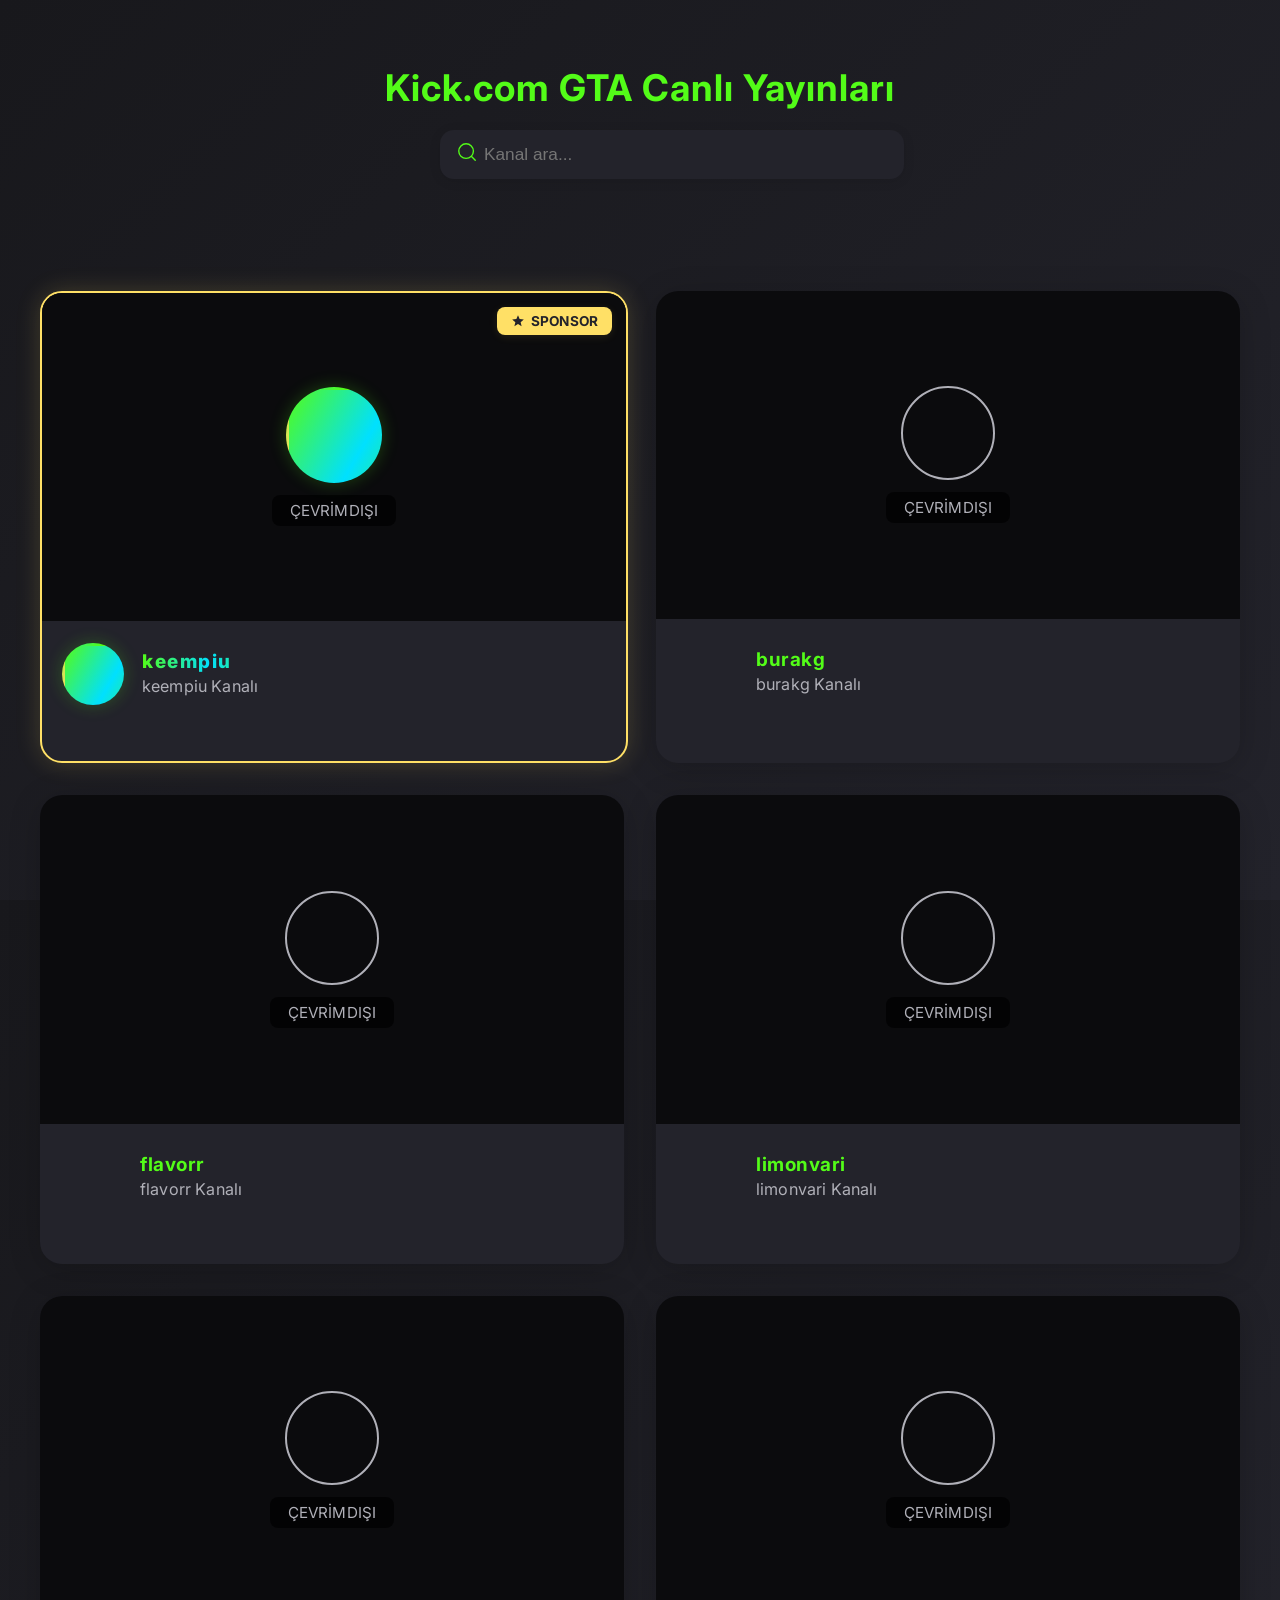
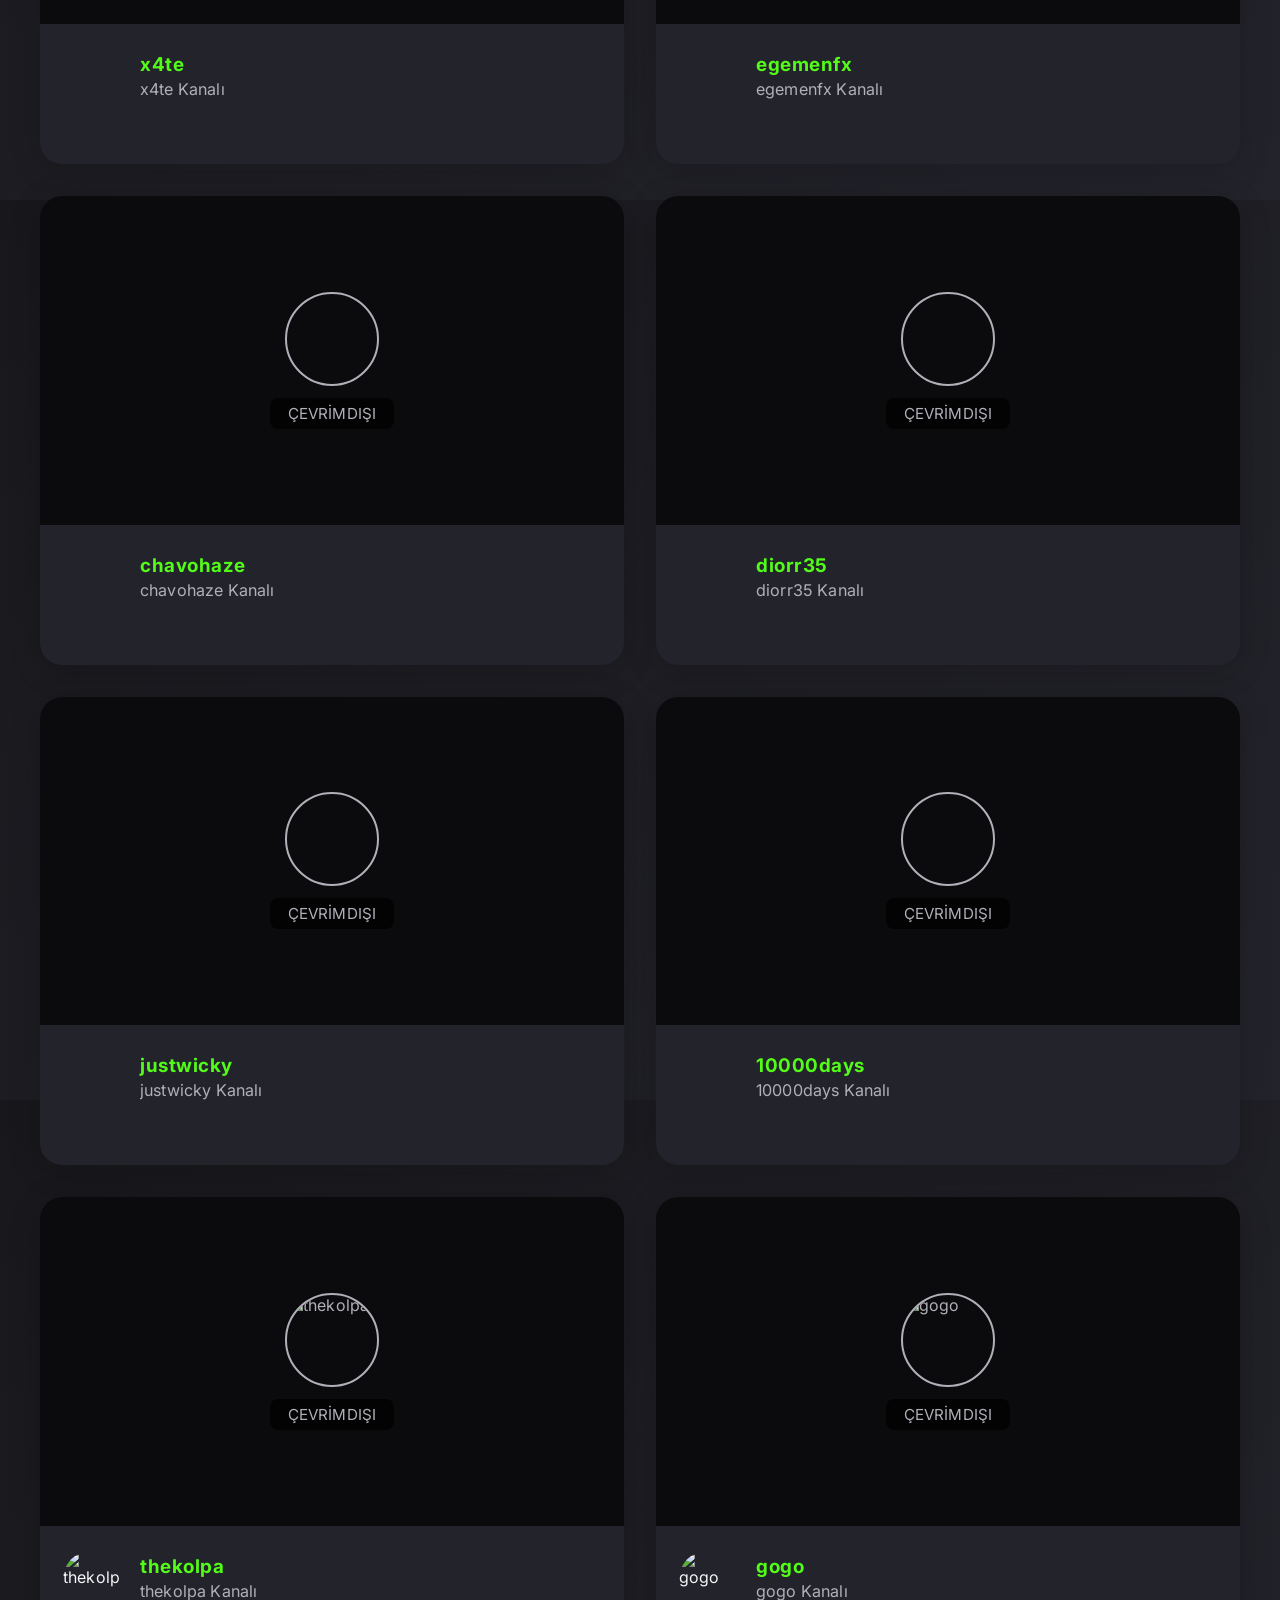
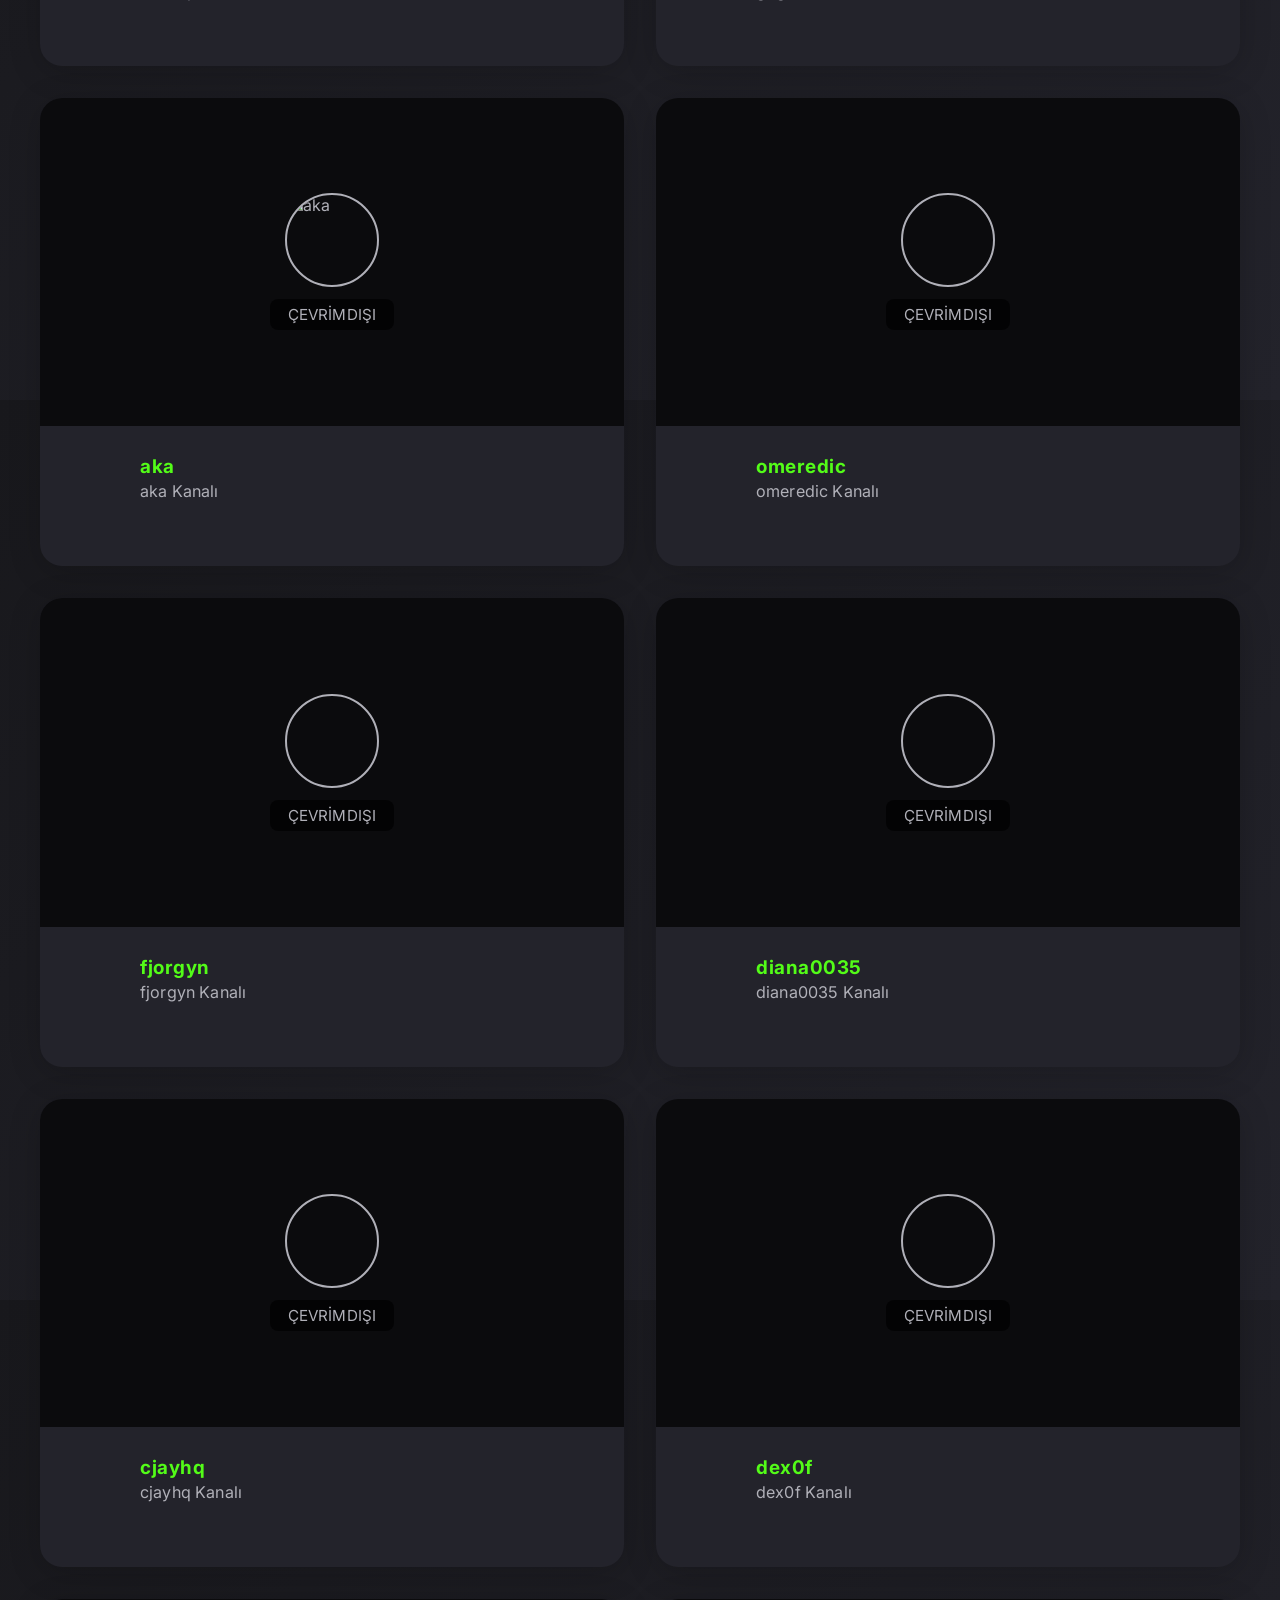
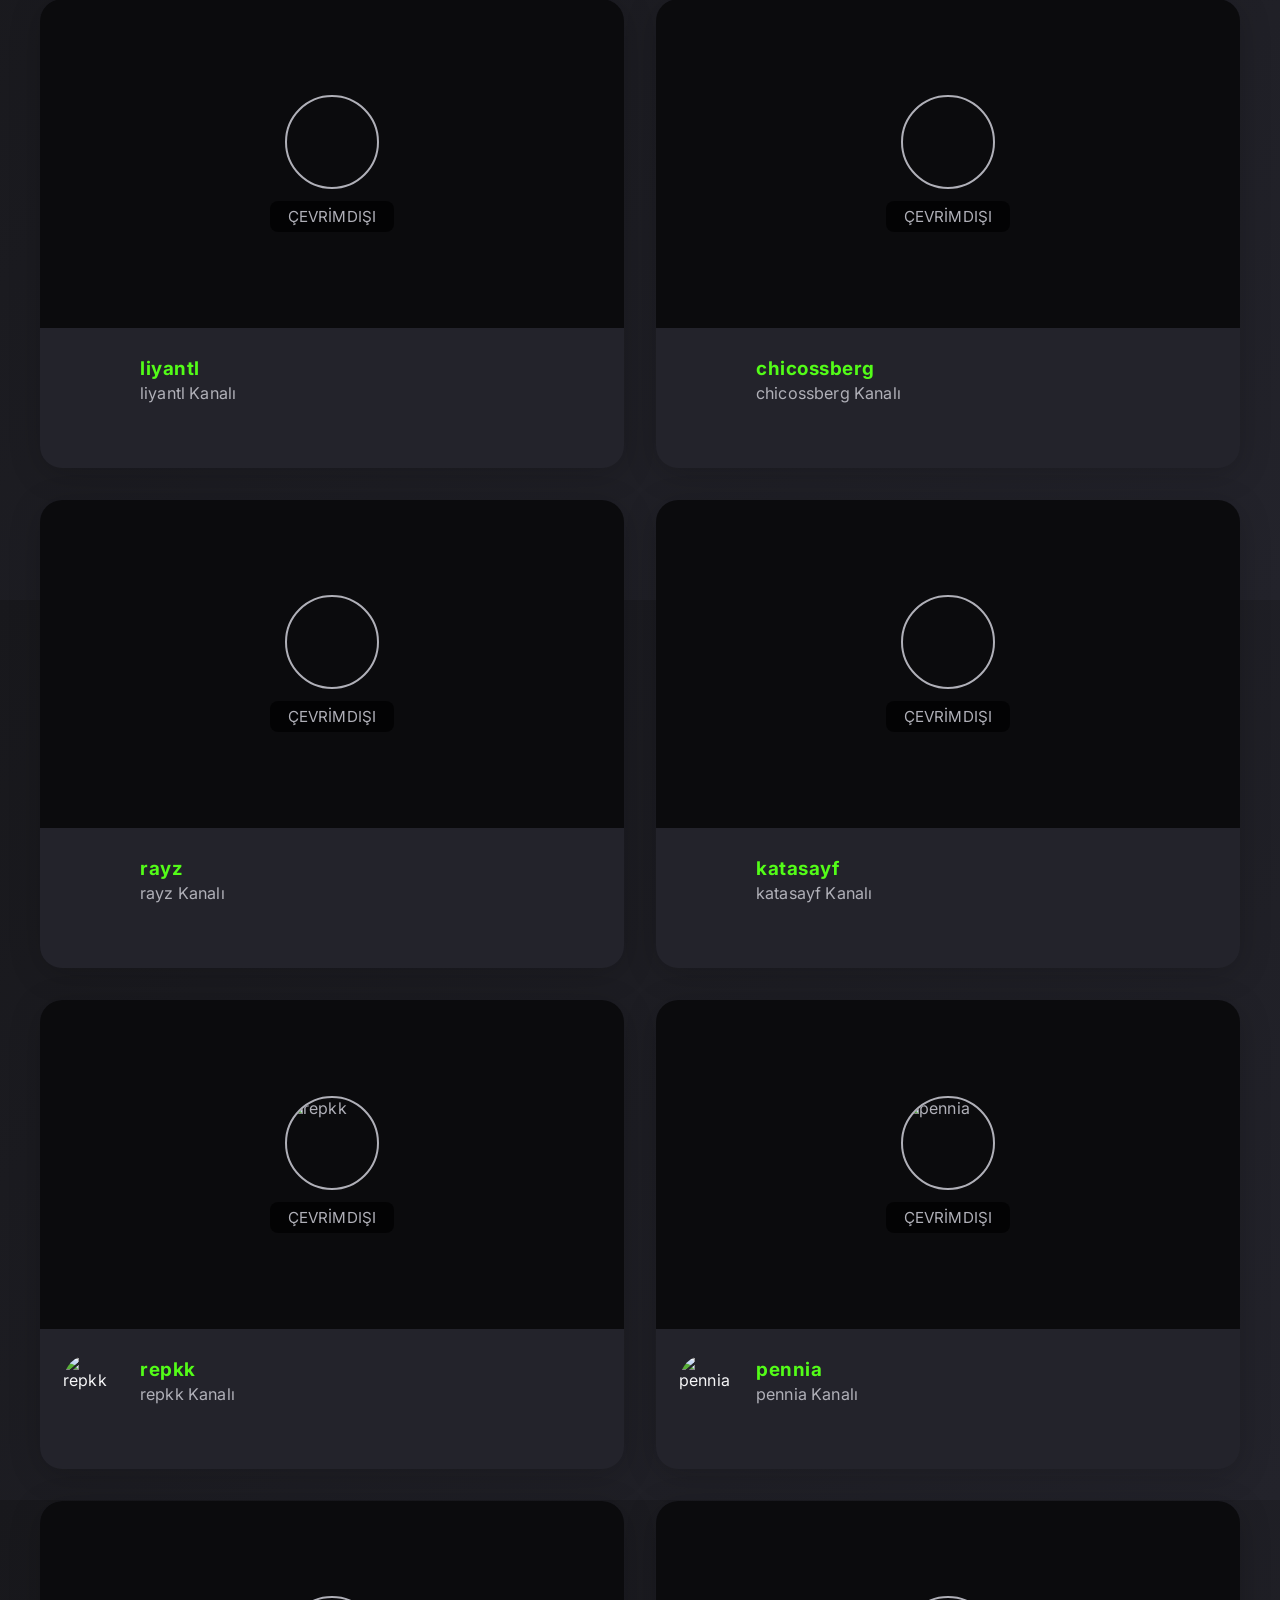
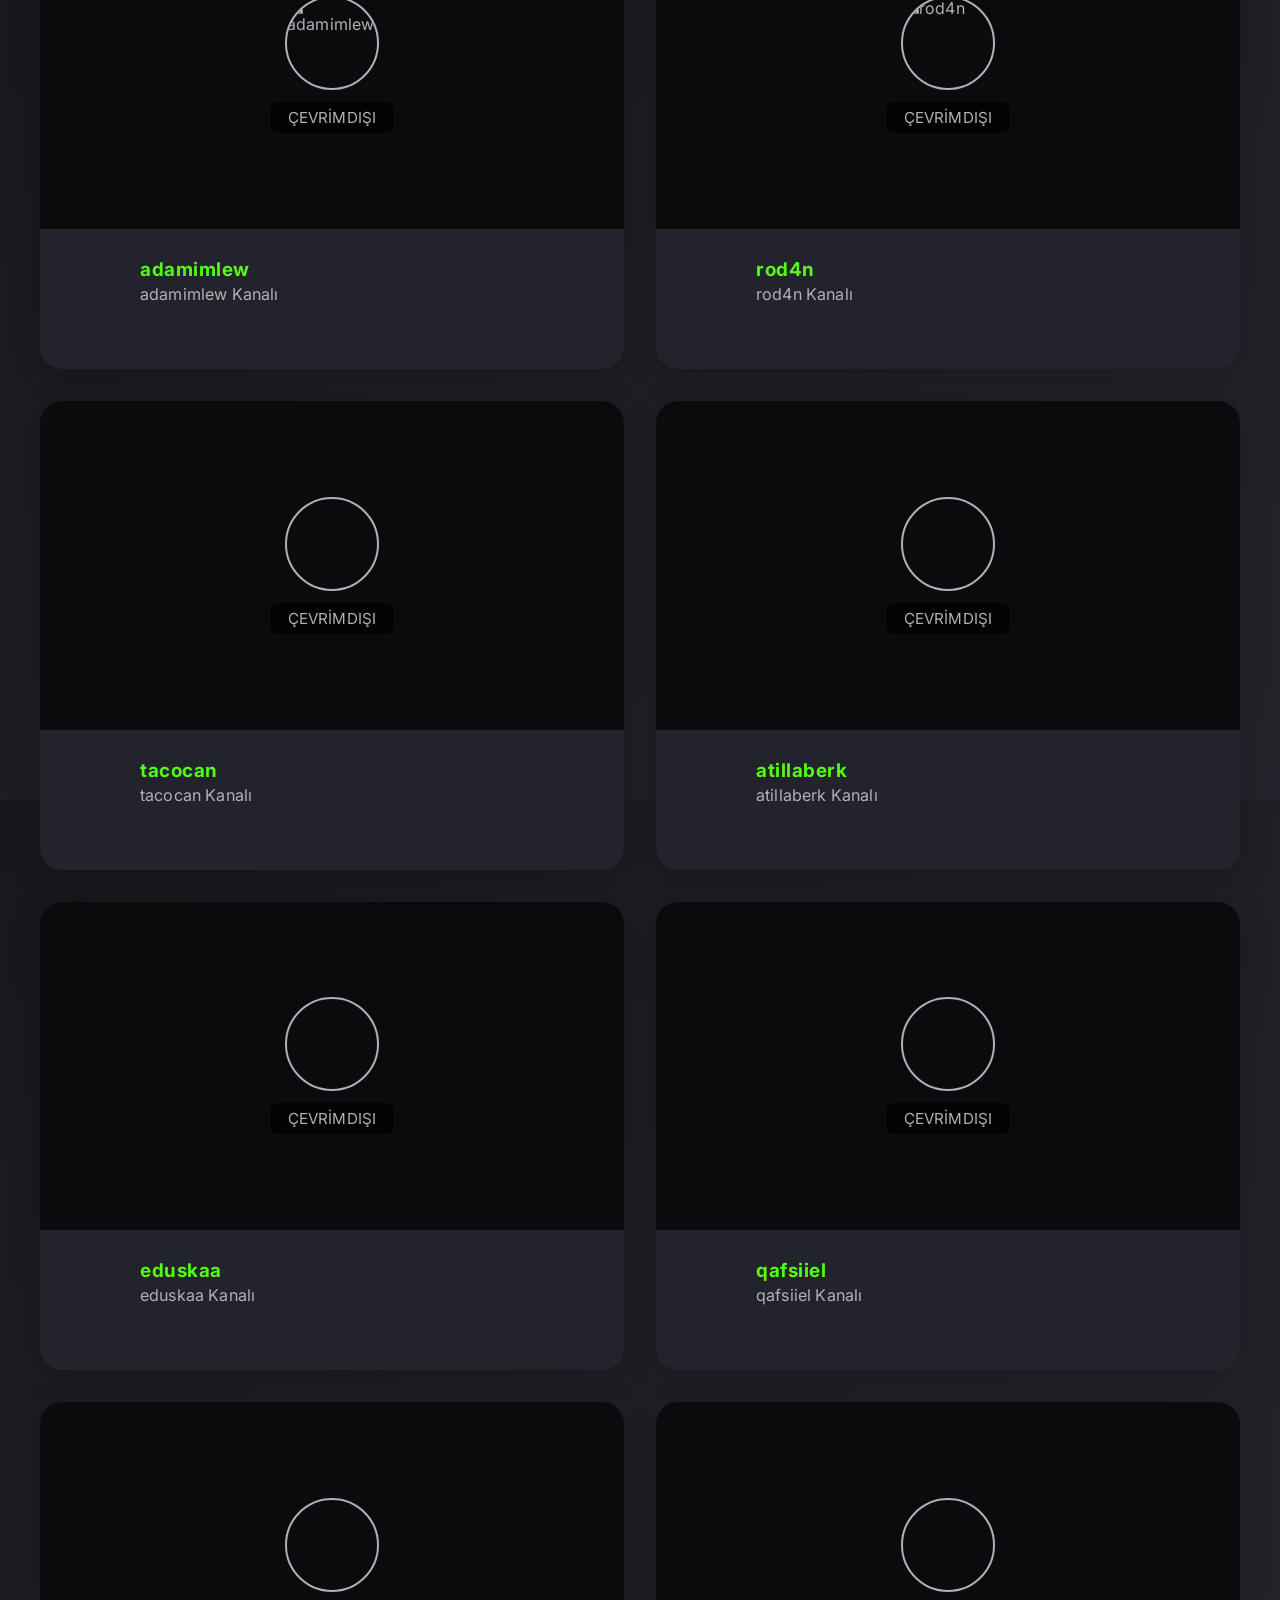
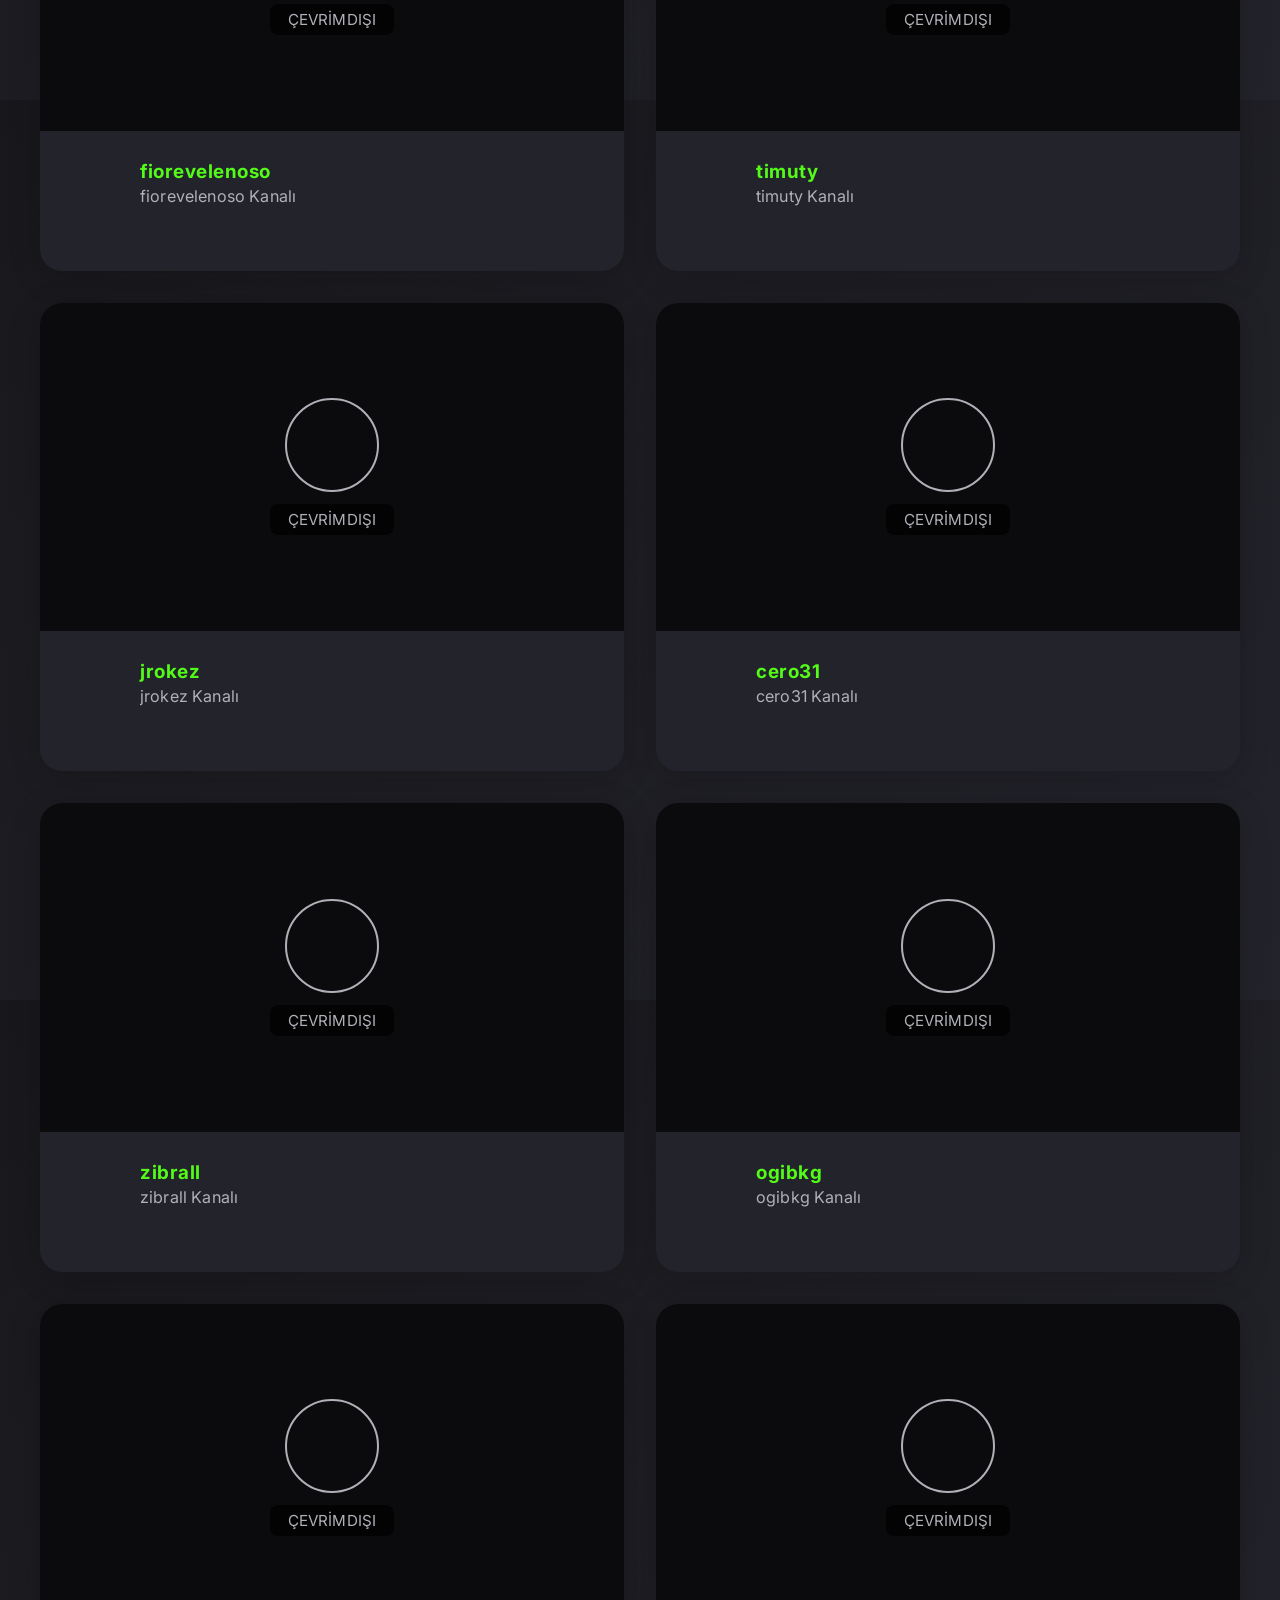
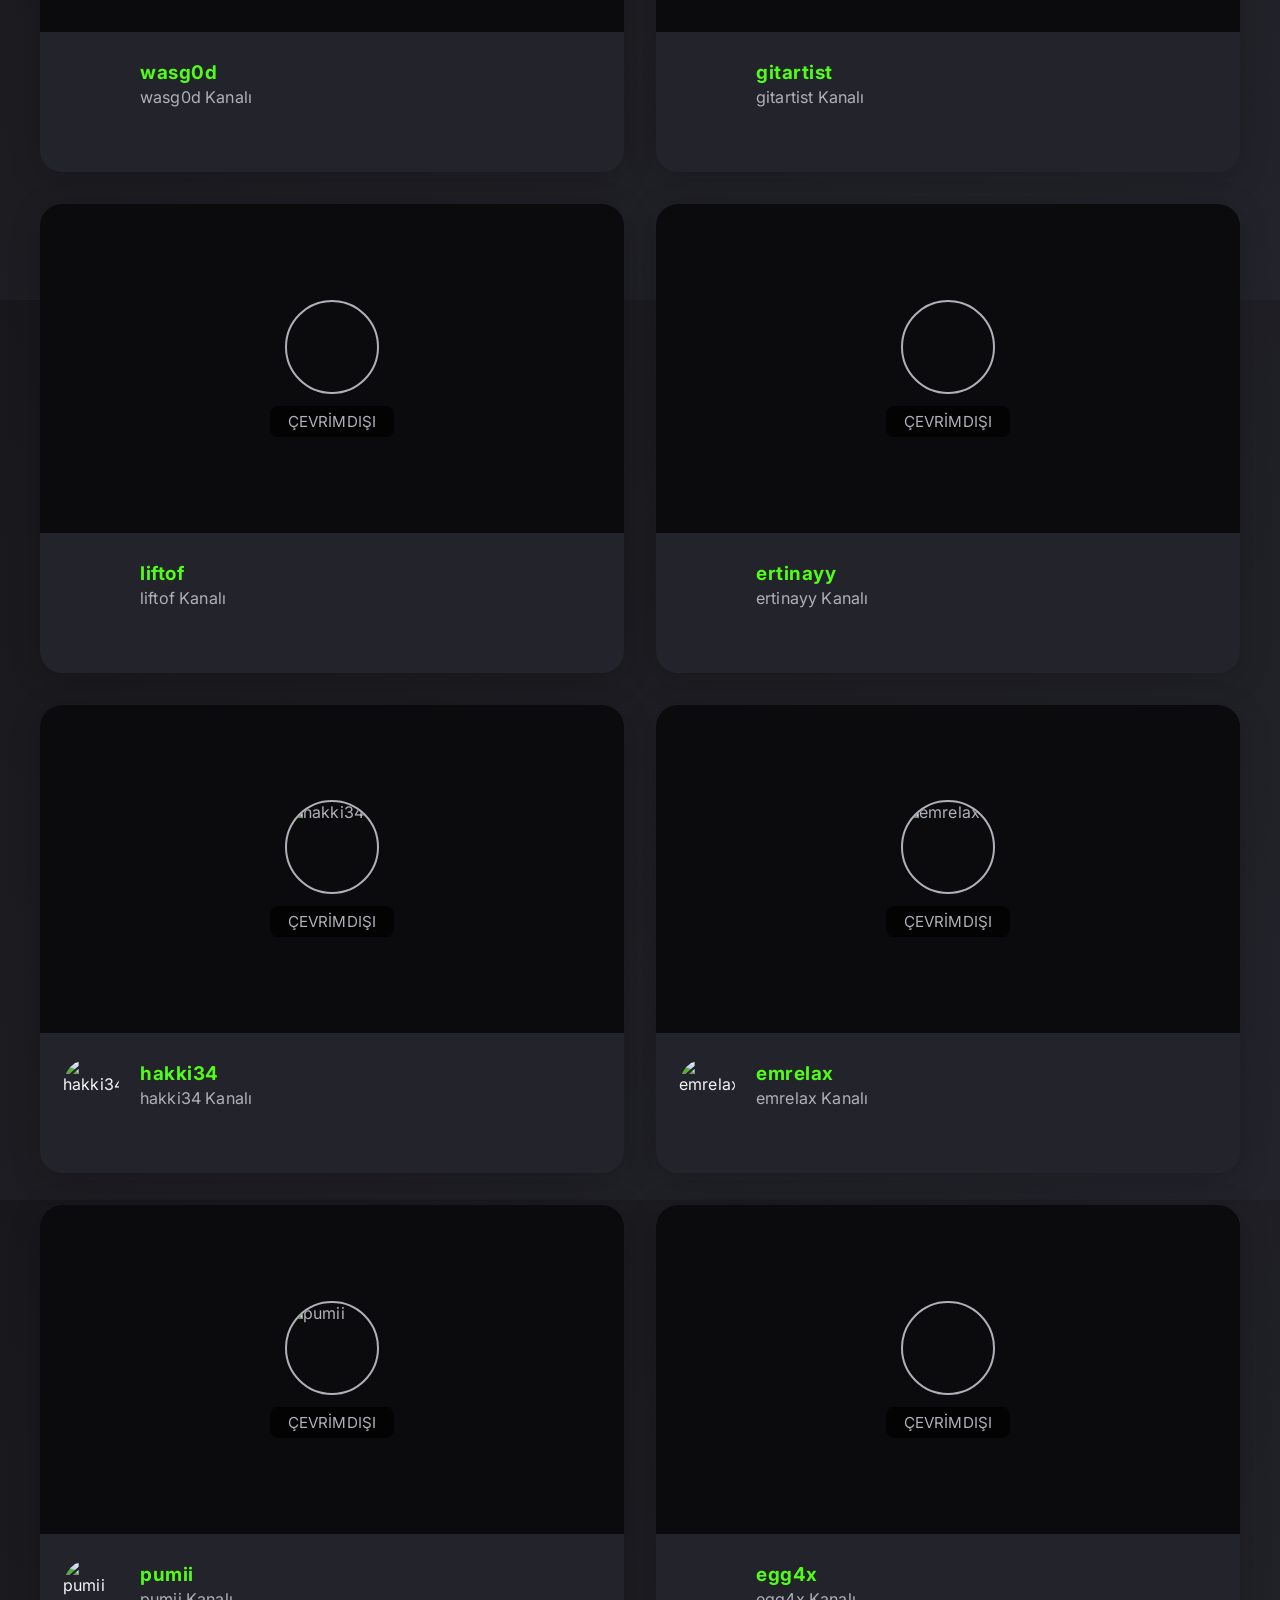
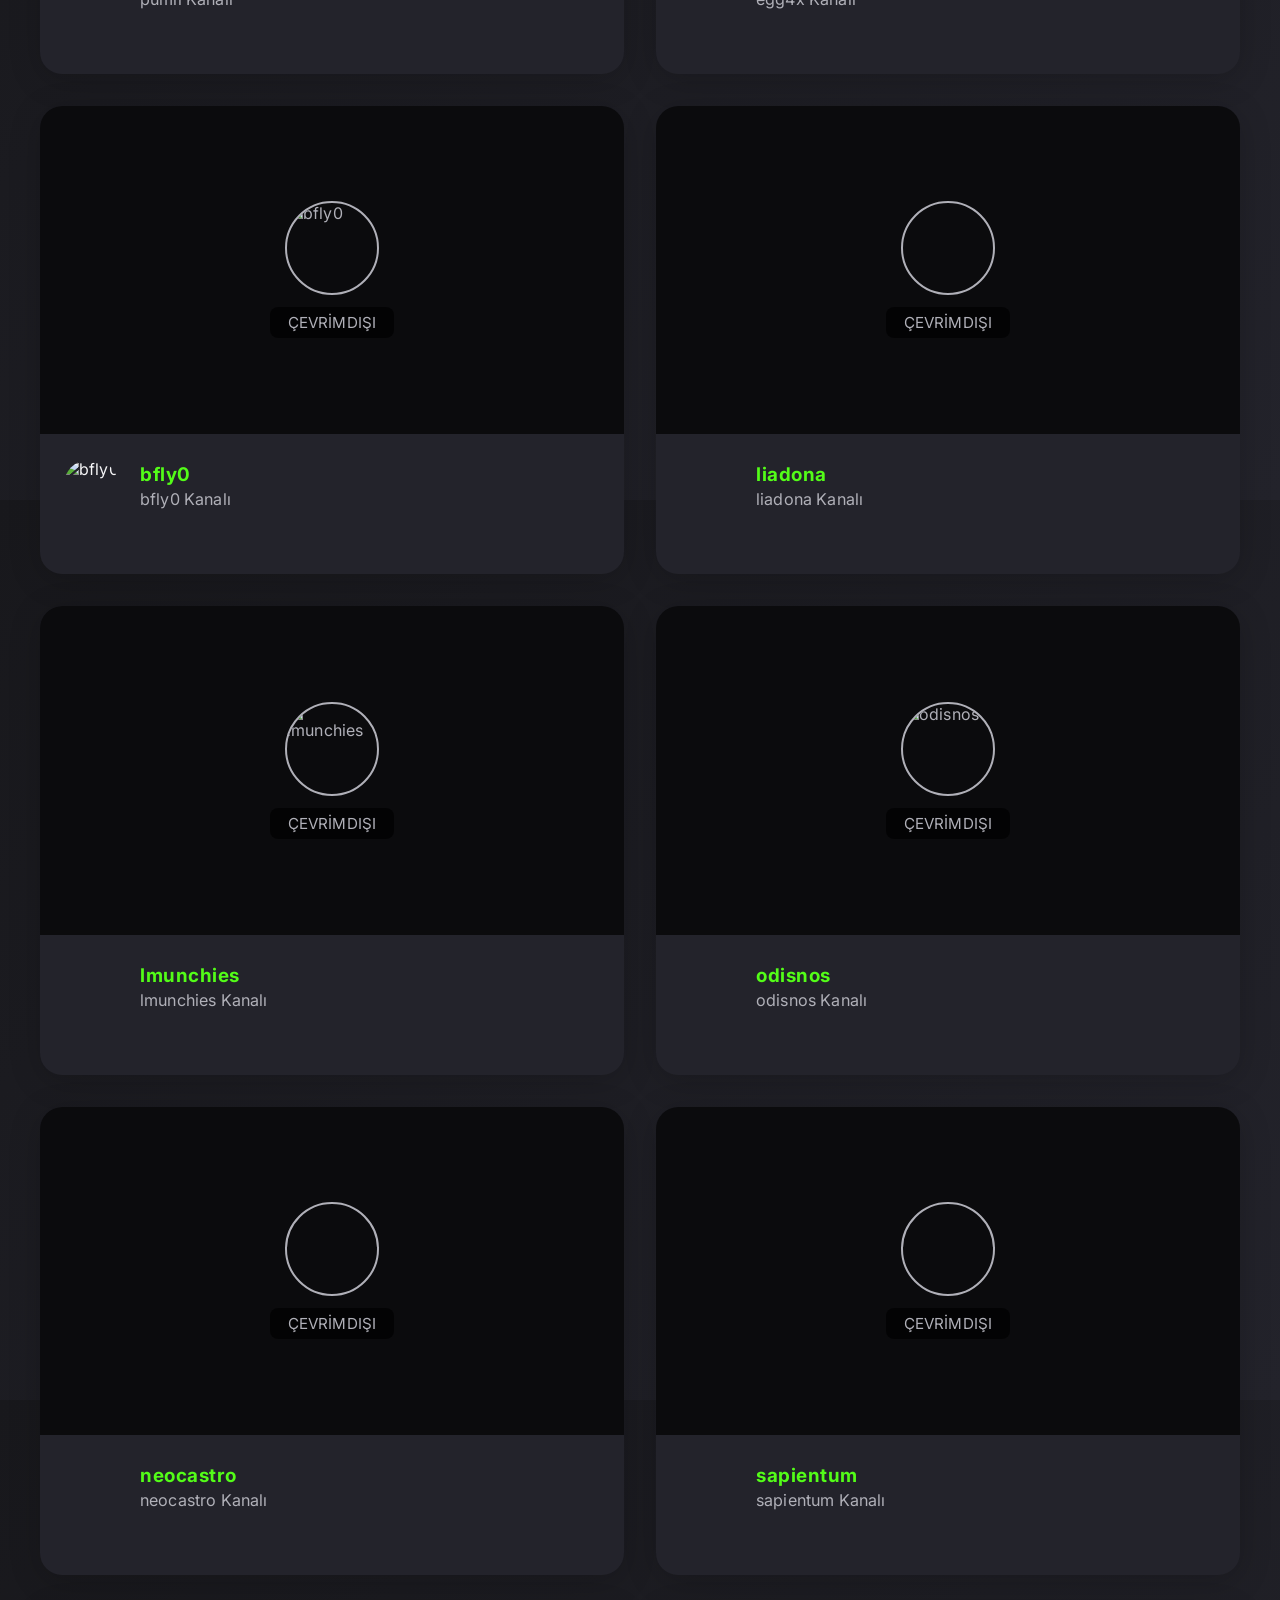
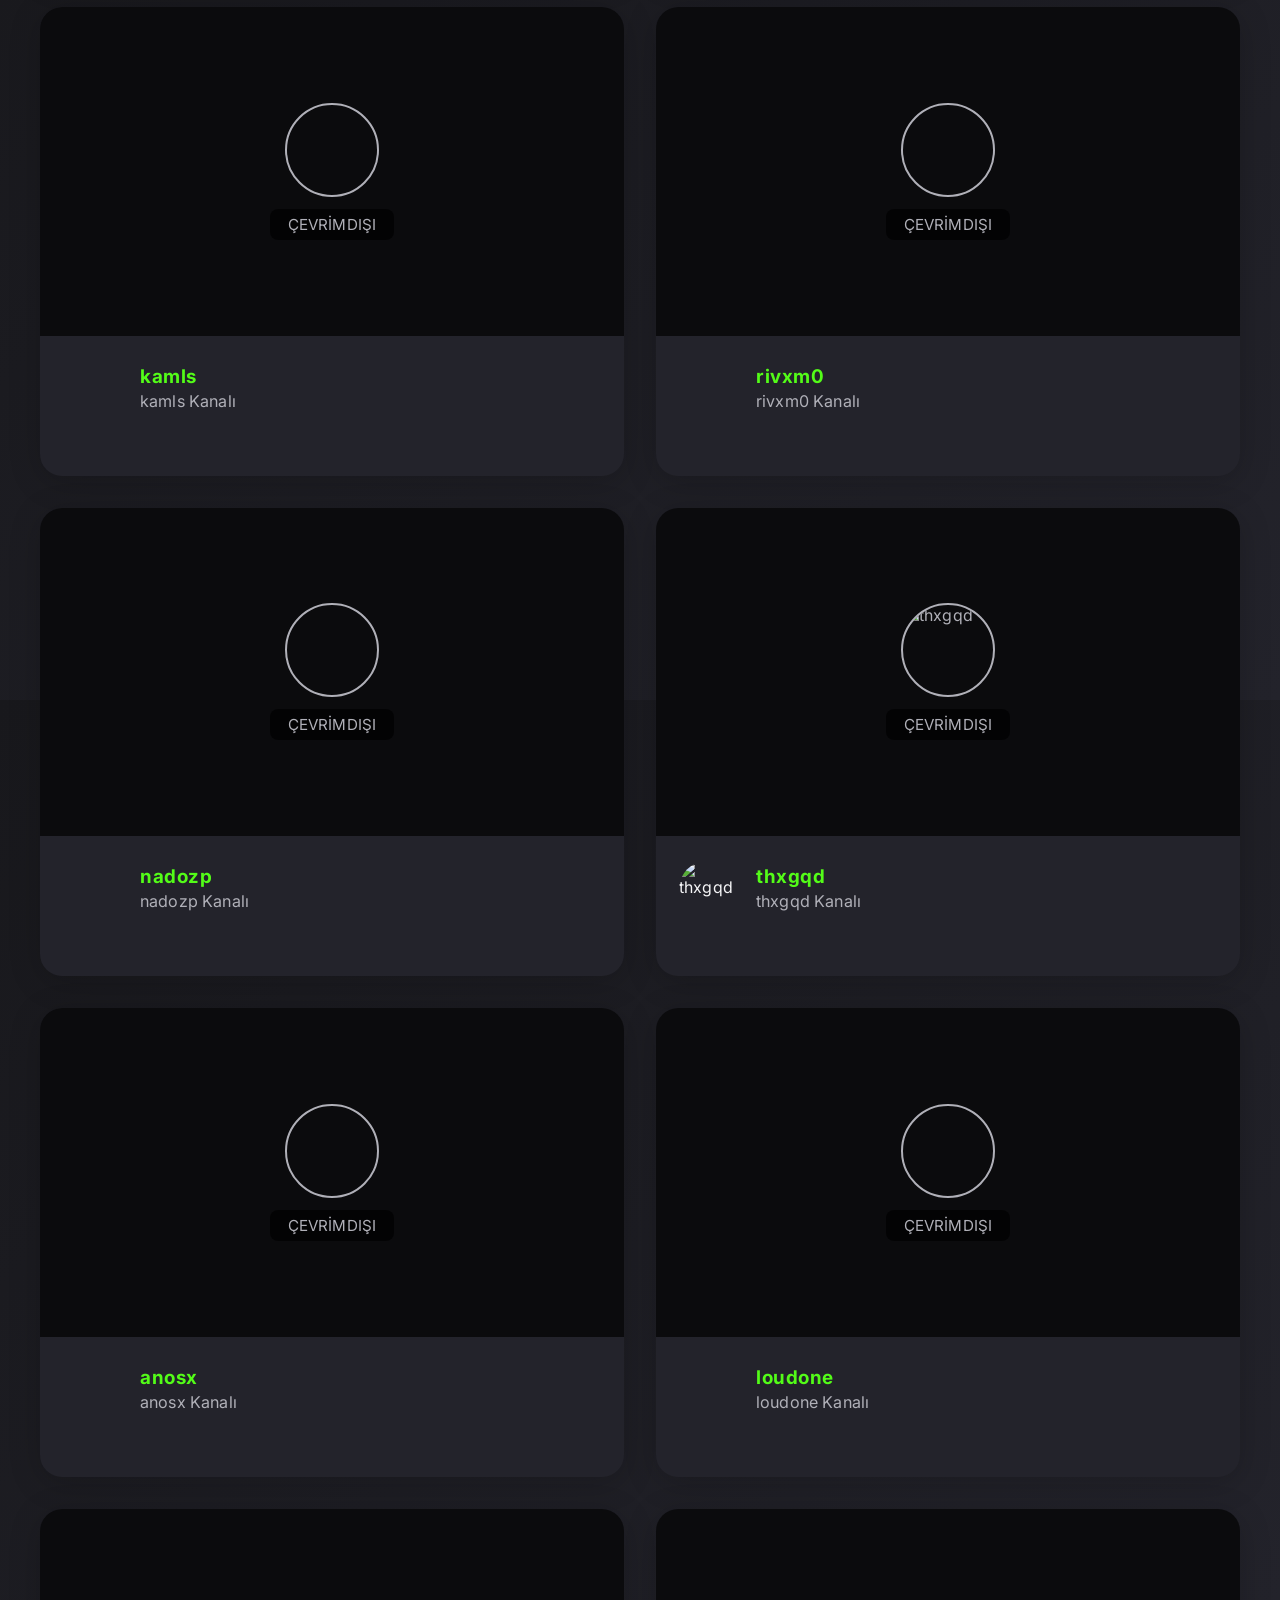
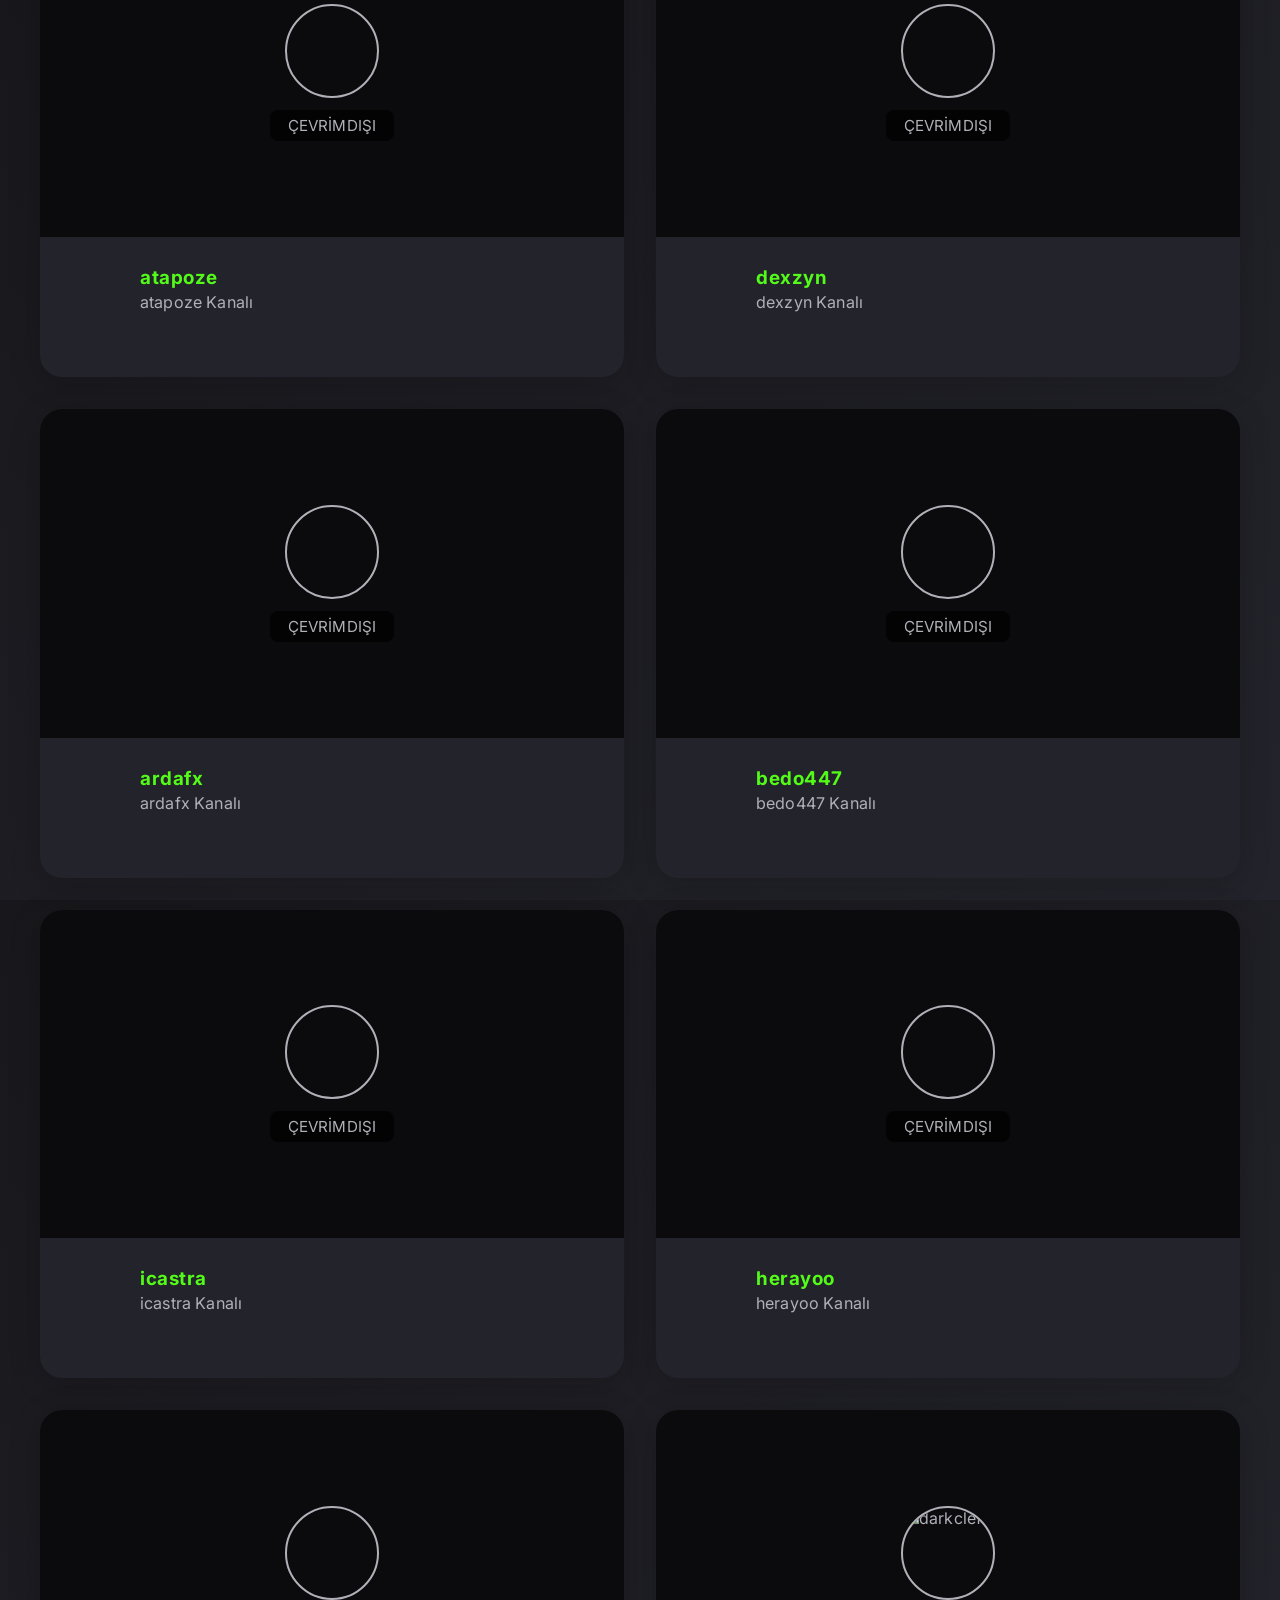
<file: ORIJINAL_KAYNAK/index.html>
<!DOCTYPE html>
<html lang="tr">
<head>
    <meta charset="UTF-8">
    <meta name="viewport" content="width=device-width, initial-scale=1.0">
    <title>Kick.com GTA Canlı Yayınları</title>
    <!-- SVG favicon -->
    <link rel="icon" type="image/svg+xml" href="data:image/svg+xml,%3Csvg xmlns='http://www.w3.org/2000/svg' viewBox='0 0 48 48'%3E%3ClinearGradient id='a' x1='24' x2='24' y1='39.744' y2='6.848' gradientTransform='matrix(1 0 0 -1 0 47.89)' gradientUnits='userSpaceOnUse'%3E%3Cstop offset='0' stop-color='%234c4c4c'/%3E%3Cstop offset='1' stop-color='%23343434'/%3E%3C/linearGradient%3E%3Cpath fill='url(%23a)' d='M5,8h38c0.552,0,1,0.448,1,1v4c0,0.552-0.448,1-1,1l0,0c-1.222,0-2.337,0.701-2.866,1.803	L28.283,40.474C28.109,40.798,27.771,41,27.403,41h-4.785c-0.379,0-0.725-0.214-0.894-0.553l-10.935-22.87	C9.693,15.385,7.451,14,5,14l0,0c-0.552,0-1-0.448-1-1V9C4,8.448,4.448,8,5,8z'/%3E%3Cpath fill='%23fff' fill-rule='evenodd' d='M6,11.323V11c0-0.552,0.448-1,1-1h18c0.552,0,1,0.448,1,1v0.219	c0,0.459-0.312,0.859-0.757,0.97l-0.824,0.206c-1.241,0.31-1.876,1.69-1.304,2.835l4.345,8.69c0.199,0.398,0.781,0.357,0.922-0.065	l2.846-8.539c0.426-1.279-0.265-2.662-1.544-3.088l0,0C29.275,12.092,29,11.71,29,11.279V11c0-0.552,0.448-1,1-1h11.061	C41.579,10,42,10.421,42,10.939v0.384c0,0.404-0.259,0.763-0.642,0.891l0,0c-1.51,0.503-2.758,1.586-3.469,3.009L27.267,38.416	C27.104,38.772,26.749,39,26.358,39h-2.729c-0.385,0-0.735-0.221-0.902-0.567l-9.874-20.571c-1.192-2.484-3.273-4.43-5.831-5.453	l-0.394-0.158C6.249,12.1,6,11.732,6,11.323z' clip-rule='evenodd'/%3E%3ClinearGradient id='b' x1='14.755' x2='36.92' y1='40.623' y2='18.457' gradientTransform='matrix(1 0 0 -1 0 47.89)' gradientUnits='userSpaceOnUse'%3E%3Cstop offset='0' stop-color='%234caf50'/%3E%3Cstop offset='.133' stop-color='%234aae50'/%3E%3Cstop offset='.239' stop-color='%2343a94e'/%3E%3Cstop offset='.373' stop-color='%2338a14c'/%3E%3Cstop offset='.482' stop-color='%23279648'/%3E%3Cstop offset='.621' stop-color='%23184'/%3E%3Cstop offset='1' stop-color='%23088242'/%3E%3C/linearGradient%3E%3Cpath fill='url(%23b)' d='M39.609,11h-8.338c-0.317,0-0.417,0.427-0.134,0.568l0.394,0.197	c1.396,0.698,2.023,2.349,1.444,3.797l0,0l0,0L31.6,19l-3.201,8.002c-0.158,0.395-0.705,0.425-0.906,0.05l-6.044-11.333	c-0.794-1.489-0.204-3.34,1.305-4.095c0.31-0.155,0.2-0.623-0.147-0.623H9.496c-0.42,0-0.573,0.553-0.213,0.769	c2.422,1.453,4.347,3.604,5.524,6.172l8.926,19.475C23.896,37.772,24.251,38,24.642,38h0.703c0.398,0,0.758-0.236,0.917-0.601	l9.405-21.621l0,0c0.865-1.802,2.305-3.265,4.094-4.158C40.07,11.465,39.954,11,39.609,11z'/%3E%3C/svg%3E" />
    <link href="https://fonts.googleapis.com/css2?family=Inter:wght@400;600;700&display=swap" rel="stylesheet">
    <style>
        :root {
            --primary: #53fc18;
            --primary-dark: #2b8a0e;
            --background: #18181c;
            --card-bg: #23232b;
            --text: #f5f5f7;
            --text-secondary: #b0b0b8;
            --live-red: #ff3b3b;
            --sponsor-gold: #ffe066;
            --category-bg: #23232b;
            --category-text: #53fc18;
            --card-shadow: 0 6px 32px 0 rgba(0,0,0,0.18);
            --card-hover-shadow: 0 12px 32px 0 rgba(83,252,24,0.10);
            --border-radius: 22px;
        }

        html, body {
            height: 100%;
        }
        body {
            min-height: 100vh;
            background: linear-gradient(135deg, #18181c 0%, #23232b 100%);
            color: var(--text);
            font-family: 'Inter', 'Segoe UI', Arial, sans-serif;
            letter-spacing: 0.01em;
        }

        .container {
            max-width: 1200px;
            margin: 0 auto;
            padding: 32px 16px 16px 16px;
        }

        header {
            background: transparent;
            text-align: center;
            margin-bottom: 32px;
        }

        h1 {
            color: var(--primary);
            font-size: 2.3rem;
            font-weight: 700;
            margin-bottom: 10px;
            letter-spacing: 1px;
        }

        #search-form {
            position: relative;
            margin-top: 18px;
            max-width: 400px;
            margin-left: auto;
            margin-right: auto;
        }
        .search-icon {
            position: absolute;
            left: 16px;
            top: 50%;
            transform: translateY(-50%);
            color: #53fc18;
            pointer-events: none;
            z-index: 2;
        }
        .search-bar {
            width: 100%;
            max-width: 400px;
            padding: 14px 20px 14px 44px; /* Soldan boşluk artırıldı */
            border-radius: 14px;
            border: none;
            background: #23232b;
            color: var(--text);
            font-size: 1.08rem;
            margin: 0 auto;
            display: block;
            outline: none;
            box-shadow: 0 2px 12px 0 rgba(0,0,0,0.10);
            transition: box-shadow 0.2s, border 0.2s;
        }
        .search-bar:focus {
            box-shadow: 0 4px 16px 0 rgba(83,252,24,0.12);
            border: 1.5px solid var(--primary);
        }

        .streamer-list {
            display: grid;
            grid-template-columns: repeat(3, 500px); /* 3 kanal, her biri 500px */
            justify-content: center;
            gap: 32px;
            margin-top: 32px;
        }

        .streamer-card {
            width: 500px;
            min-width: 0;
            max-width: 100%;
            background: var(--card-bg);
            border-radius: var(--border-radius);
            box-shadow: var(--card-shadow);
            transition: box-shadow 0.25s, transform 0.18s;
            display: flex;
            flex-direction: column;
            overflow: hidden;
            border: none;
            position: relative;
        }
        .streamer-card:hover {
            box-shadow: var(--card-hover-shadow);
            transform: translateY(-6px) scale(1.02);
        }
        .streamer-card.live {
            border: 2px solid var(--live-red);
        }
        .streamer-card.sponsored {
            border: 2px solid var(--sponsor-gold);
            box-shadow: 0 0 24px 0 rgba(255, 224, 102, 0.18);
        }

        .streamer-media {
            width: 100%;
            aspect-ratio: 16/9;
            background: #19191e;
            position: relative;
        }
        .streamer-iframe {
            position: absolute;
            top: 0; left: 0; width: 100%; height: 100%;
            border: none;
            display: block;
        }
        .offline-placeholder {
            position: absolute;
            top: 0; left: 0; width: 100%; height: 100%;
            display: flex;
            flex-direction: column;
            align-items: center;
            justify-content: center;
            color: var(--text-secondary);
            font-size: 1rem;
            gap: 12px;
            background: rgba(0,0,0,0.55);
        }
        .profile-image {
            width: 90px;
            height: 90px;
            border-radius: 50%;
            object-fit: cover;
            border: 2px solid var(--text-secondary);
        }
        .offline-status {
            background: rgba(0,0,0,0.7);
            padding: 6px 18px;
            border-radius: 8px;
            font-size: 0.95rem;
        }

        .streamer-info {
            padding: 22px 20px 18px 20px;
            display: flex;
            flex-direction: column;
            gap: 14px;
            flex-grow: 1;
        }
        .streamer-header {
            display: flex;
            align-items: center;
            gap: 18px;
            /* align-items: center; Zaten var, tekrar eklemeye gerek yok */
        }
        .avatar-wrapper,
        .streamer-header > div[style*="inline-block"] {
            position: relative;
            display: flex !important;
            align-items: center;
            justify-content: center;
            width: 62px;
            height: 62px;
            min-width: 62px;
            min-height: 62px;
            /* Daire oranı için */
            border-radius: 50%;
            box-sizing: border-box;
            margin: 0;
            padding: 0;
        }

        .streamer-avatar {
            width: 56px;
            height: 56px;
            border-radius: 50%;
            object-fit: cover;
            display: block;
            margin: 0 auto;
            position: relative;
            z-index: 1;
        }

        .favorite-btn {
            position: absolute !important;
            top: 0; left: 0;
            width: 100%; height: 100%;
            display: flex !important;
            align-items: center;
            justify-content: center;
            pointer-events: auto;
            background: none;
            z-index: 2;
            border-radius: 50%;
            box-sizing: border-box;
            /* Parlaklık ve efektler zaten mevcut */
        }

        .streamer-name-container {
            flex-grow: 1;
            min-width: 0;
        }
        .streamer-name {
            font-weight: 700;
            font-size: 1.18rem;
            color: var(--primary);
            margin-bottom: 2px;
            white-space: nowrap;
            overflow: hidden;
            text-overflow: ellipsis;
            text-decoration: none;
            letter-spacing: 0.5px;
            transition: color 0.18s;
        }
        .streamer-name:hover {
            color: #fff;
        }
        .streamer-title {
            font-size: 1.01rem;
            color: var(--text-secondary);
            margin-top: 2px;
            display: -webkit-box;
            -webkit-line-clamp: 2;
            line-clamp: 2;
            -webkit-box-orient: vertical;
            overflow: hidden;
            line-height: 1.4;
        }
        .streamer-meta {
            display: flex;
            flex-direction: row;
            align-items: center;
            justify-content: center;      /* Ortala */
            gap: 18px;                   /* Aralar biraz açıldı */
            margin-top: 24px;
            width: 100%;
            font-size: 1.08rem;
            flex-wrap: nowrap;           /* Alt satıra taşmasın */
            overflow: hidden;            /* Taşanları gizle */
        }
        .streamer-category,
        .viewer-count,
        .live-duration {
            flex: 1 1 0;
            min-width: 0;
            max-width: 180px;            /* Gerekirse artırabilirsin */
            padding: 7px 10px;
            font-size: 1.08rem;
            border-radius: 8px;
            white-space: nowrap;
            box-sizing: border-box;
            display: flex;
            align-items: center;
            justify-content: center;     /* İçeriği ortala */
            overflow: hidden;
            text-overflow: ellipsis;
            margin: 0 2px;
        }

        .streamer-category {
            background: var(--category-bg);
            color: var(--category-text);
            font-weight: 700;
            border: 1.5px solid var(--primary);
            max-width: 100%;
            min-width: 0;
            overflow: hidden;
            text-overflow: ellipsis;
            white-space: nowrap;
            display: block;
            text-align: center;
            text-decoration: none; /* Altı çizgiyi kaldırır */
            cursor: pointer;
            transition: background 0.15s, color 0.15s;
        }

        .viewer-count {
            background: rgba(255, 59, 59, 0.13);
            color: var(--live-red);
            font-weight: 700;
            gap: 6px;
        }

        .viewer-icon {
            width: 16px;
            height: 16px;
            display: inline-flex;
            align-items: center;
            justify-content: center;
            margin-right: 4px;
            flex-shrink: 0;
        }

        .live-duration {
            background: rgba(83, 252, 24, 0.09);
            color: var(--primary);
            font-family: monospace;
            font-weight: 700;
            gap: 6px;
        }
        .clock-icon {
            width: 16px;
            height: 16px;
            display: inline-flex;
            align-items: center;
            justify-content: center;
            margin-right: 4px;
            flex-shrink: 0;
        }
        .live-badge {
            position: absolute;
            top: 14px;
            left: 14px;
            background: var(--live-red);
            color: white;
            padding: 6px 14px;
            border-radius: 8px;
            font-size: 0.85rem;
            font-weight: 700;
            text-transform: uppercase;
            display: flex;
            align-items: center;
            gap: 6px;
            box-shadow: 0 2px 8px 0 rgba(255,59,59,0.10);
        }
        .live-pulse {
            width: 10px;
            height: 10px;
            background: white;
            border-radius: 50%;
            animation: pulse 1.5s infinite;
        }
        @keyframes pulse {
            0% { transform: scale(0.95); opacity: 1; }
            50% { transform: scale(1.15); opacity: 0.7; }
            100% { transform: scale(0.95); opacity: 1; }
        }
        .streamer-tag {
            position: absolute;
            bottom: 14px;
            left: 14px;
            background: rgba(0,0,0,0.7);
            color: var(--primary);
            padding: 5px 14px;
            border-radius: 8px;
            font-size: 0.92rem;
            font-weight: 600;
        }
        .sponsored-badge {
            position: absolute;
            top: 14px;
            right: 14px;
            background: var(--sponsor-gold);
            color: #23232b;
            padding: 6px 14px;
            border-radius: 8px;
            font-size: 0.85rem;
            font-weight: 700;
            display: flex;
            align-items: center;
            gap: 6px;
            box-shadow: 0 2px 8px 0 rgba(255,224,102,0.10);
        }
        .last-updated {
            text-align: center;
            margin-top: 36px;
            color: var(--text-secondary);
            font-size: 0.97rem;
        }
        .refresh-button {
            background: #23232b;
            color: var(--primary);
            border: none;
            padding: 12px 28px;
            border-radius: 10px;
            cursor: pointer;
            margin-top: 28px;
            transition: all 0.2s;
            font-weight: 700;
            font-size: 1.01rem;
            display: inline-flex;
            align-items: center;
            gap: 10px;
            box-shadow: 0 2px 8px 0 rgba(0,0,0,0.10);
        }
        .refresh-button:hover {
            background: var(--primary);
            color: #23232b;
            transform: translateY(-2px) scale(1.03);
        }
        .loading {
            text-align: center;
            padding: 36px;
            color: var(--primary);
            font-size: 1.1rem;
            display: flex;
            flex-direction: column;
            align-items: center;
            gap: 18px;
        }
        .loading-spinner {
            width: 60px;
            height: 60px;
            position: relative;
        }
        .solar-clock {
            width: 100%;
            height: 100%;
            animation: rotate 2s linear infinite;
            transform-origin: center;
        }
        .solar-clock-circle {
            fill: none;
            stroke: var(--primary);
            stroke-width: 4;
            stroke-dasharray: 150;
            stroke-dashoffset: 150;
            animation: dash 1.5s ease-in-out infinite;
        }
        @keyframes rotate {
            100% { transform: rotate(360deg); }
        }
        @keyframes dash {
            0% { stroke-dashoffset: 150; stroke: var(--primary);}
            50% { stroke-dashoffset: 50; stroke: var(--primary-dark);}
            100% { stroke-dashoffset: 150; stroke: var(--primary);}
        }
        .error-message {
            color: #ff5555;
            text-align: center;
            padding: 18px;
            background: rgba(255, 85, 85, 0.10);
            border-radius: 10px;
            margin: 18px 0;
            border: 1.5px solid rgba(255, 85, 85, 0.18);
        }
        @media (max-width: 900px) {
            .streamer-list {
                grid-template-columns: 1fr 1fr;
            }
        }
        @media (max-width: 600px) {
            .container {
                padding: 10px 2vw;
            }
            .streamer-list {
                grid-template-columns: 1fr;
                gap: 18px;
            }
            .streamer-info {
                padding: 14px 8px 12px 8px;
            }
            .streamer-header {
                gap: 10px;
            }
        }
        /* Responsive düzeltme */
        @media (max-width: 1600px) {
            .streamer-list {
                grid-template-columns: repeat(2, 1fr);
            }
            .streamer-card {
                width: 100%;
            }
        }
        @media (max-width: 1100px) {
            .streamer-list {
                grid-template-columns: 1fr;
            }
        }

        /* Sponsor kullanıcı adı için animasyonlu degrade renk efekti */
.streamer-card.sponsored .streamer-name {
    background: linear-gradient(90deg, #53fc18, #00e0ff, #53fc18, #ffe066, #53fc18);
    background-size: 300% 100%;
    -webkit-background-clip: text;
    -webkit-text-fill-color: transparent;
    background-clip: text;
    animation: sponsor-gradient-move 2.5s linear infinite;
    font-weight: 800;
    letter-spacing: 1.5px;
}

@keyframes sponsor-gradient-move {
    0% { background-position: 0% 50%; }
    100% { background-position: 100% 50%; }
}

/* Sponsor kartındaki profil resmi ve çevrimdışı resmi için animasyonlu degrade çerçeve */
.streamer-card.sponsored .streamer-avatar,
.streamer-card.sponsored .profile-image {
    position: relative;
    z-index: 1;
    border: 3px solid transparent;
    background: linear-gradient(120deg, #53fc18, #00e0ff, #53fc18, #ffe066, #53fc18);
    background-size: 300% 300%;
    animation: sponsor-avatar-gradient-move 2.5s linear infinite;
    /* Görselin degrade görünmesi için aşağıdaki satırlar gerekli */
    -webkit-background-clip: border-box;
    background-clip: border-box;
    border-radius: 50%;
    box-shadow: 0 0 0 4px transparent, 0 0 16px 2px rgba(83,252,24,0.18);
}

@keyframes sponsor-avatar-gradient-move {
    0% { background-position: 0% 50%; }
    100% { background-position: 100% 50%; }
}

.favorite-btn {
    box-shadow: 0 0 0 3px #53fc18, 0 2px 8px 0 rgba(83,252,24,0.18);
    border-radius: 50%;
    transition: box-shadow 0.2s, transform 0.15s;
    opacity: 0.93;
    outline: 2px solid #23232b;
}
.favorite-btn:hover {
    box-shadow: 0 0 0 5px #53fc18, 0 4px 16px 0 rgba(83,252,24,0.25);
    transform: scale(1.08);
    opacity: 1;
    outline: 2.5px solid #53fc18;
}
.favorite-btn svg {
    filter: drop-shadow(0 0 4px #53fc18);
}

/* .avatar-wrapper ve .favorite-btn için ekleyin veya güncelleyin */

.avatar-wrapper {
    position: relative;
    display: flex !important;
    align-items: center;
    justify-content: center;
    width: 62px;
    height: 62px;
    min-width: 62px;
    min-height: 62px;
    border-radius: 50%;
    box-sizing: border-box;
    margin: 0;
    padding: 0;
}

.favorite-btn {
    opacity: 0;
    pointer-events: none;
    transition: opacity 0.18s;
}

.avatar-wrapper:hover .favorite-btn,
.avatar-wrapper:focus-within .favorite-btn {
    opacity: 1;
    pointer-events: auto;
}
    </style>
</head>
<body>
    <header>
        <div class="container">
            <h1>Kick.com GTA Canlı Yayınları</h1>
            <form id="search-form" onsubmit="return false;" style="margin-top:20px; position:relative; max-width:400px; margin-left:auto; margin-right:auto;">
                <span class="search-icon">
                    <svg xmlns="http://www.w3.org/2000/svg" width="22" height="22" viewBox="0 0 24 24">
                        <path fill="none" stroke="currentColor" stroke-linecap="round" stroke-linejoin="round" stroke-miterlimit="10" stroke-width="1.5" d="m21 21l-4-4m2-6a8 8 0 1 1-16 0a8 8 0 0 1 16 0"></path>
                    </svg>
                </span>
                <input type="text" id="search-input" class="search-bar" placeholder="Kanal ara...">
            </form>
        </div>
    </header>

    <div class="container">
        <div id="error-message" class="error-message" style="display: none;"></div>

        <div id="streamer-list" class="streamer-list"></div>

        <!-- Yükleniyor bölümü kartların altına taşındı -->
        <div id="loading" class="loading">
            <div class="loading-spinner">
                <svg class="solar-clock" viewBox="0 0 50 50">
                    <circle class="solar-clock-circle" cx="25" cy="25" r="20"></circle>
                </svg>
            </div>
            <div>Yayınlar hızla yükleniyor...</div>
        </div>

        <div class="last-updated">
            Son güncelleme: <span id="update-time"></span>
        </div>

        <center>
            <button class="refresh-button" onclick="fetchStreamers()">
                <svg width="16" height="16" viewBox="0 0 24 24" fill="none" xmlns="http://www.w3.org/2000/svg">
                    <path d="M17.65 6.35C16.2 4.9 14.21 4 12 4C7.58 4 4 7.58 4 12C4 16.42 7.58 20 12 20C15.73 20 18.84 17.45 19.73 14H17.65C16.83 16.33 14.61 18 12 18C8.69 18 6 15.31 6 12C6 8.69 8.69 6 12 6C13.66 6 15.14 6.69 16.22 7.78L13 11H20V4L17.65 6.35Z" fill="currentColor"/>
                </svg>
                Yenile
            </button>
        </center>
    </div>

    <script>
        // Sabitler ve Yapılandırma
        const CONFIG = {
            API_BASE_URL: "https://kick.com/api/v2/channels/",
            REFRESH_INTERVAL: 5 * 60 * 1000,
            BATCH_SIZE: 15,
            STATIC_STREAMERS: [
                "burakg", "flavorr", "limonvari", "x4te", "egemenfx", "chavohaze", "diorr35", 
                "justwicky", "10000days", "thekolpa", "gogo", "keempiu", "aka", "omeredic", "fjorgyn", "diana0035",
                "cjayhq", "dex0f", "liyantl", "chicossberg", "rayz", "katasayf", "repkk", 
                "pennia", "adamimlew", "rod4n", "tacocan", "atillaberk", "eduskaa",
                "qafsiiel", "fiorevelenoso", "timuty", "jrokez", "cero31", "zibrall", "ogibkg",
                "wasg0d", "gitartist", "liftof", "ertinayy", "hakki34", "emrelax", "pumii", 
                "egg4x", "bfly0", "liadona", "lmunchies", "odisnos", "neocastro", "sapientum",
                "kamls", "rivxm0", "nadozp", "thxgqd", "anosx", "loudone", "atapoze", "dexzyn",
                "ardafx", "bedo447", "icastra", "herayoo", "aqerion", "darkclef", "flokzz",
                "hakanefe", "yonzef", "pyrox", "rrelia", "akaburaq", "costaan", "requsavage",
                "reveneant", "owll6", "endeavorty", "prisioner", "frexrd", "elworry", "enzoomb",
                "gokhanhkn", "armis618", "anshi666", "canerzodiac", "turkishtaco", "sweetycadi",
                "whatthemilqa", "sakuraipek", "parlochef", "mralpkaan", "ammoarmen", "orumcekenver",
                "beratarsllan", "orhunpaso", "mordredsly", "hudsoonn", "cagatayk", "phriksos"
            ],
            SPONSORED_STREAMER: "keempiu",
            CACHE_TTL: 3 * 24 * 60 * 60 * 1000 // 3 gün
        };

        // Uygulama Durumu
        const APP_STATE = {
            streamerStats: {},
            updateIntervals: {},
            profileImageCache: {},
            observer: null,
            isFirstLoad: true
        };

        // Yardımcı Fonksiyonlar
        const Utils = {
            formatNumber: (num) => num ? (num >= 1000 ? (num/1000).toFixed(1) + 'K' : num.toString()) : "0",
            
            formatDate: (dateString) => {
                if (!dateString) return "Hiç yayın yapmadı";
                const diffHours = Math.floor((Date.now() - new Date(dateString)) / (1000 * 60 * 60));
                return diffHours < 1 ? "1 saatten az" : 
                       diffHours < 24 ? `${diffHours} saat önce` : 
                       `${Math.floor(diffHours / 24)} gün önce`;
            },
            
            formatDuration: (startTime) => {
                if (!startTime) return "00:00";
                try {
                    const diffMs = Math.max(0, Date.now() - new Date(startTime.replace(' ', 'T') + 'Z'));
                    const totalSeconds = Math.floor(diffMs / 1000);
                    const hours = Math.floor(totalSeconds / 3600);
                    const minutes = Math.floor((totalSeconds % 3600) / 60);
                    const seconds = totalSeconds % 60;
                    const pad = num => num.toString().padStart(2, '0');
                    if (hours > 0) {
                        return `${pad(hours)}:${pad(minutes)}:${pad(seconds)}`;
                    } else {
                        return `${pad(minutes)}:${pad(seconds)}`;
                    }
                } catch (e) {
                    console.error("Süre hesaplama hatası:", e);
                    return "00:00";
                }
            },
            
            createImageElement: (urls, alt, className, placeholderUrl) => {
                const img = document.createElement('img');
                img.className = className;
                img.alt = alt;
                img.loading = 'lazy';
                
                let currentIndex = 0;
                const tryNextUrl = () => {
                    if (currentIndex < urls.length) {
                        img.src = urls[currentIndex++] + '?t=' + Date.now();
                    } else {
                        img.src = placeholderUrl;
                    }
                };
                
                img.onerror = tryNextUrl;
                tryNextUrl();
                return img;
            },
            
            createClockIcon: () => {
                const svg = document.createElementNS("http://www.w3.org/2000/svg", "svg");
                svg.setAttribute("xmlns", "http://www.w3.org/2000/svg");
                svg.setAttribute("width", "14");
                svg.setAttribute("height", "14");
                svg.setAttribute("viewBox", "0 0 24 24");
                
                const defs = document.createElementNS("http://www.w3.org/2000/svg", "defs");
                const mask = document.createElementNS("http://www.w3.org/2000/svg", "mask");
                mask.setAttribute("id", "clockMask");
                
                const g = document.createElementNS("http://www.w3.org/2000/svg", "g");
                g.setAttribute("fill", "none");
                
                const circlePath = document.createElementNS("http://www.w3.org/2000/svg", "path");
                circlePath.setAttribute("fill", "#fff");
                circlePath.setAttribute("d", "M22 12c0 5.523-4.477 10-10 10S2 17.523 2 12S6.477 2 12 2s10 4.477 10 10");
                
                const clockPath = document.createElementNS("http://www.w3.org/2000/svg", "path");
                clockPath.setAttribute("fill", "#000");
                clockPath.setAttribute("fill-rule", "evenodd");
                clockPath.setAttribute("d", "M12 7.25a.75.75 0 0 1 .75.75v3.69l2.28 2.28a.75.75 0 1 1-1.06 1.06l-2.5-2.5a.75.75 0 0 1-.22-.53V8a.75.75 0 0 1 .75-.75");
                clockPath.setAttribute("clip-rule", "evenodd");
                
                g.appendChild(circlePath);
                g.appendChild(clockPath);
                mask.appendChild(g);
                defs.appendChild(mask);
                
                const path = document.createElementNS("http://www.w3.org/2000/svg", "path");
                path.setAttribute("fill", "currentColor");
                path.setAttribute("d", "M0 0h24v24H0z");
                path.setAttribute("mask", "url(#clockMask)");
                
                svg.appendChild(defs);
                svg.appendChild(path);
                
                return svg;
            },
            
            getCachedData: (key) => {
                try {
                    const item = localStorage.getItem(`kick-gta-${key}`);
                    if (!item) return null;
                    
                    const { value, timestamp } = JSON.parse(item);
                    if (Date.now() - timestamp > CONFIG.CACHE_TTL) {
                        localStorage.removeItem(`kick-gta-${key}`);
                        return null;
                    }
                    
                    return value;
                } catch (e) {
                    return null;
                }
            },
            
            setCachedData: (key, value) => {
                try {
                    localStorage.setItem(`kick-gta-${key}`, JSON.stringify({
                        value,
                        timestamp: Date.now()
                    }));
                } catch (e) {
                    console.error("Önbelleğe yazma hatası:", e);
                }
            }
        };

        // API İşlemleri
        const API = {
            getProfilePictureUrl: async (username) => {
                const cachedUrls = Utils.getCachedData(`profile-${username}`);
                if (cachedUrls) {
                    return cachedUrls;
                }

                try {
                    const response = await fetch(`${CONFIG.API_BASE_URL}${username}`);
                    if (!response.ok) throw new Error('Kullanıcı bulunamadı');
                    
                    const data = await response.json();
                    const profileUrl = (data.user.profile_pic || `https://images.kick.com/channels/${username}/profile_small`).split('?')[0];
                    const urls = [profileUrl];
                    
                    Utils.setCachedData(`profile-${username}`, urls);
                    return urls;
                } catch (error) {
                    console.error(`${username} profil resmi alınamadı:`, error);
                    const initials = username.slice(0, 2).toUpperCase();
                    return [
                        `https://ui-avatars.com/api/?name=${initials}&background=1a1a24&color=53fc18`,
                        `https://via.placeholder.com/150/1a1a24/53fc18?text=${initials}`
                    ];
                }
            },

            fetchStreamerData: async (username) => {
                try {
                    const [profilePicUrls, apiData] = await Promise.all([
                        API.getProfilePictureUrl(username),
                        fetch(`${CONFIG.API_BASE_URL}${username}`).then(res => res.json())
                    ]);

                    const livestream = apiData.livestream || {};
                    return {
                        username,
                        isLive: livestream.is_live || false,
                        viewers: livestream.viewer_count || 0,
                        followers: Utils.formatNumber(apiData.followers_count || 0),
                        lastStream: apiData.last_live_at ? Utils.formatDate(apiData.last_live_at) : "Hiç yayın yapmadı",
                        title: livestream.session_title || `${username} Kanalı`,
                        thumbnail: livestream.thumbnail?.url || null,
                        startTime: livestream.created_at || null,
                        category: livestream.categories?.[0]?.name || "GTA",
                        profilePicUrls,
                        initials: username.slice(0, 2).toUpperCase()
                    };
                } catch (error) {
                    console.error(`${username} veri alım hatası:`, error);
                    return API.getFallbackData(username);
                }
            },

            getFallbackData: (username) => {
                const initials = username.slice(0, 2).toUpperCase();
                return {
                    username,
                    isLive: false,
                    viewers: 0,
                    followers: "0",
                    lastStream: "Bilinmiyor",
                    title: `${username} Kanalı`,
                    thumbnail: null,
                    startTime: null,
                    category: "GTA",
                    profilePicUrls: [
                        `https://ui-avatars.com/api/?name=${initials}&background=1a1a24&color=53fc18`,
                        `https://via.placeholder.com/150/1a1a24/53fc18?text=${initials}`
                    ],
                    initials
                };
            },

            fetchStreamerStats: async () => {
                const stats = {};
                const results = [];
                const now = Date.now();

                try {
                    if (APP_STATE.isFirstLoad || now - lastOfflineUpdate > OFFLINE_UPDATE_INTERVAL) {
                        lastOfflineUpdate = now;
                        // Tüm yayıncıları güncelle
                        for (let i = 0; i < CONFIG.STATIC_STREAMERS.length; i += CONFIG.BATCH_SIZE) {
                            const batch = CONFIG.STATIC_STREAMERS.slice(i, i + CONFIG.BATCH_SIZE);
                            const batchRequests = batch.map(username =>
                                API.fetchStreamerData(username).catch(e => API.getFallbackData(username))
                            );
                            const batchResults = await Promise.all(batchRequests);
                            results.push(...batchResults);
                        }
                    } else {
                        // Sadece canlı olanları güncelle
                        const liveUsernames = Utils.getCachedData('live-streamers') || [];
                        const batchRequests = liveUsernames.map(username =>
                            API.fetchStreamerData(username).catch(e => API.getFallbackData(username))
                        );
                        const batchResults = await Promise.all(batchRequests);
                        results.push(...batchResults);

                        // Offline'ları cache'den al
                        const cachedStats = APP_STATE.streamerStats;
                        CONFIG.STATIC_STREAMERS.forEach(username => {
                            if (!liveUsernames.includes(username) && cachedStats[username]) {
                                results.push(cachedStats[username]);
                            }
                        });
                    }

                    const liveStreamers = results.filter(s => s.isLive).map(s => s.username);
                    Utils.setCachedData('live-streamers', liveStreamers);

                    results.forEach(data => stats[data.username] = data);
                    APP_STATE.streamerStats = stats;
                    return results;
                } catch (error) {
                    throw error;
                }
            }
        };

        // UI İşlemleri
        const UI = {
            updateDurationForCard: (card, startTime) => {
                if (!card || !startTime) return;
                const durationElement = card.querySelector('.live-duration span');
                if (durationElement) {
                    durationElement.textContent = Utils.formatDuration(startTime);
                }
            },

            renderStreamers: (streamersData) => {
                const streamerList = document.getElementById('streamer-list');
                streamerList.innerHTML = '';

                Object.values(APP_STATE.updateIntervals).forEach(clearInterval);
                APP_STATE.updateIntervals = {};

                // Arama filtresi uygula
                const searchValue = (document.getElementById('search-input')?.value || '').trim().toLowerCase();
                let filteredData = streamersData;
                if (searchValue) {
                    filteredData = streamersData.filter(s =>
                        s.username.toLowerCase().includes(searchValue) ||
                        (s.title && s.title.toLowerCase().includes(searchValue))
                    );
                }

                // Favori ve sponsor ayır
                let favorites = [];
                try {
                    favorites = JSON.parse(localStorage.getItem('kick-gta-favorites')) || [];
                } catch {}
                const favoriteStreamers = [];
                const nonFavoriteStreamers = [];
                filteredData.forEach(s => {
                    if (favorites.includes(s.username)) {
                        favoriteStreamers.push(s);
                    } else {
                        nonFavoriteStreamers.push(s);
                    }
                });
                // Favori olanları favorilerdeki sıraya göre sırala
                favoriteStreamers.sort((a, b) => favorites.indexOf(a.username) - favorites.indexOf(b.username));

                // Sponsorlu yayıncıyı bul ve ayır
                const sponsoredStreamer = filteredData.find(s => s.username === CONFIG.SPONSORED_STREAMER);
                const otherFavoriteStreamers = favoriteStreamers.filter(s => s.username !== CONFIG.SPONSORED_STREAMER);
                const otherNonFavoriteStreamers = nonFavoriteStreamers.filter(s => s.username !== CONFIG.SPONSORED_STREAMER);

                // Sıralama: favori canlı > diğer canlı > sponsor (canlıysa) > sponsor (offline) > favori offline > diğer offline

                const liveFavs = otherFavoriteStreamers.filter(s => s.isLive)
                    .sort((a, b) => b.viewers - a.viewers);
                const liveOthers = otherNonFavoriteStreamers.filter(s => s.isLive)
                    .sort((a, b) => b.viewers - a.viewers);
                const offlineFavs = otherFavoriteStreamers.filter(s => !s.isLive);
                const offlineOthers = otherNonFavoriteStreamers.filter(s => !s.isLive);

                // Favori canlılar
                liveFavs.forEach(streamer => {
                    UI.renderStreamerCard(streamer, false);
                });

                // Diğer canlılar
                liveOthers.forEach(streamer => {
                    UI.renderStreamerCard(streamer, false);
                });

                // Sponsorlu yayıncı canlıysa burada göster (canlıların hemen altında)
                if (sponsoredStreamer && sponsoredStreamer.isLive) {
                    UI.renderStreamerCard(sponsoredStreamer, true);
                }

                // Sponsorlu yayıncı offline ise burada göster (offline'ların üstünde)
                if (sponsoredStreamer && !sponsoredStreamer.isLive) {
                    UI.renderStreamerCard(sponsoredStreamer, true);
                }

                // Favori offline
                offlineFavs.forEach(streamer => {
                    UI.renderStreamerCard(streamer, false);
                });

                // Diğer offline
                offlineOthers.forEach(streamer => {
                    UI.renderStreamerCard(streamer, false);
                });

                UI.initIntersectionObserver();
            },

            renderStreamerCard: (data, isSponsored) => {
                const isLive = data.isLive;
                const startTime = data.startTime;
                const placeholderUrl = `https://via.placeholder.com/150/1a1a24/00ff00?text=${data.initials}`;
                const smallPlaceholderUrl = `https://via.placeholder.com/50/1a1a24/00ff00?text=${data.initials}`;

                const streamerCard = document.createElement('div');
                streamerCard.className = `streamer-card ${isLive ? 'live' : ''} ${isSponsored ? 'sponsored' : ''}`;
                streamerCard.dataset.username = data.username;
                if (isLive && startTime) {
                    streamerCard.dataset.startTime = startTime;
                }

                const mediaDiv = document.createElement('div');
                mediaDiv.className = 'streamer-media';
                
                if (isLive) {
                    const placeholder = document.createElement('div');
                    placeholder.className = 'iframe-placeholder';
                    placeholder.style.width = '100%';
                    placeholder.style.height = '100%';
                    placeholder.style.backgroundColor = '#2a2a35';
                    placeholder.dataset.username = data.username;
                    mediaDiv.appendChild(placeholder);
                    
                    const liveBadge = document.createElement('div');
                    liveBadge.className = 'live-badge';
                    
                    const livePulse = document.createElement('div');
                    livePulse.className = 'live-pulse';
                    
                    liveBadge.append(livePulse, document.createTextNode('CANLI'));
                    mediaDiv.appendChild(liveBadge);

                    const gameTag = document.createElement('div');
                    gameTag.className = 'streamer-tag';
                    gameTag.textContent = 'GTAV';
                    mediaDiv.appendChild(gameTag);
                } else {
                    const offlineDiv = document.createElement('div');
                    offlineDiv.className = 'offline-placeholder';
                    
                    const profileImg = Utils.createImageElement(
                        data.profilePicUrls,
                        data.username,
                        'profile-image',
                        placeholderUrl
                    );
                    
                    const offlineStatus = document.createElement('div');
                    offlineStatus.className = 'offline-status';
                    offlineStatus.textContent = 'ÇEVRİMDIŞI';
                    
                    offlineDiv.append(profileImg, offlineStatus);
                    mediaDiv.appendChild(offlineDiv);
                }

                if (isSponsored) {
                    const sponsoredBadge = document.createElement('div');
                    sponsoredBadge.className = 'sponsored-badge';
                    
                    const starIcon = document.createElementNS("http://www.w3.org/2000/svg", "svg");
                    starIcon.setAttribute("width", "14");
                    starIcon.setAttribute("height", "14");
                    starIcon.setAttribute("viewBox", "0 0 24 24");
                    
                    const path = document.createElementNS("http://www.w3.org/2000/svg", "path");
                    path.setAttribute("d", "M12 17.27L18.18 21l-1.64-7.03L22 9.24l-7.19-.61L12 2L9.19 8.63L2 9.24l5.46 4.73L5.82 21z");
                    path.setAttribute("fill", "currentColor");
                    
                    starIcon.appendChild(path);
                    sponsoredBadge.append(starIcon, document.createTextNode('SPONSOR'));
                    mediaDiv.appendChild(sponsoredBadge);
                }

                const infoDiv = document.createElement('div');
                infoDiv.className = 'streamer-info';
                
                const headerDiv = document.createElement('div');
                headerDiv.className = 'streamer-header';

                // PROFİL RESMİ: Bağlantıyı kaldır, favori ikonu üstüne ekle
                const avatarWrapper = document.createElement('div');
                avatarWrapper.style.position = 'relative';
                avatarWrapper.style.display = 'inline-block';

                const avatarImg = Utils.createImageElement(
                    data.profilePicUrls,
                    data.username,
                    'streamer-avatar',
                    smallPlaceholderUrl
                );

                // Favori ikonu ekle
                const favBtn = document.createElement('div');
                favBtn.className = 'favorite-btn';
                favBtn.title = 'Favorilere ekle';
                favBtn.innerHTML = `
<div class="absolute inset-0 rounded-full flex flex-col w-auto h-auto cursor-pointer bg-white/60 dark:bg-black/60 border border-black/20 dark:border-white/15 backdrop-blur-md" style="top:0;left:0;width:100%;height:100%;display:flex;align-items:center;justify-content:center;pointer-events:auto;">
    <div class="w-full h-full center" style="display:flex;align-items:center;justify-content:center;">
        <svg width="26" height="26" viewBox="0 0 24 24" fill="none" style="color:white;" xmlns="http://www.w3.org/2000/svg">
            <path fill="currentColor" fill-rule="evenodd" d="M11.943 1.25c-2.073 0-3.706 0-4.982.173c-1.31.178-2.355.552-3.176 1.382c-.82.829-1.188 1.882-1.364 3.202c-.171 1.289-.171 2.938-.171 5.034v5.098c0 1.508 0 2.701.096 3.6c.095.888.298 1.689.88 2.225c.466.43 1.056.7 1.686.773c.787.09 1.522-.286 2.247-.8c.733-.518 1.622-1.305 2.744-2.297l.036-.032c.52-.46.872-.77 1.166-.986c.284-.207.457-.282.603-.312a1.5 1.5 0 0 1 .584 0c.146.03.32.105.603.312c.294.215.646.526 1.166.986l.037.032c1.121.992 2.01 1.779 2.743 2.298c.725.513 1.46.889 2.247.799a3 3 0 0 0 1.686-.773c.581-.536.785-1.337.88-2.225c.096-.899.096-2.092.096-3.6v-5.098c0-2.096 0-3.746-.171-5.034c-.176-1.32-.544-2.373-1.364-3.202c-.821-.83-1.866-1.204-3.176-1.382c-1.276-.173-2.909-.173-4.982-.173zM4.85 3.86c.497-.502 1.172-.795 2.312-.95c1.163-.158 2.694-.16 4.837-.16s3.674.002 4.837.16c1.14.155 1.815.448 2.312.95c.498.503.789 1.188.943 2.345c.156 1.178.158 2.727.158 4.893v4.993c0 1.566-.001 2.68-.087 3.488c-.09.83-.253 1.141-.405 1.282c-.234.215-.528.35-.84.385c-.2.023-.534-.054-1.21-.532c-.658-.467-1.487-1.198-2.653-2.23l-.026-.023c-.488-.431-.892-.788-1.249-1.05c-.373-.272-.749-.482-1.192-.571a3 3 0 0 0-1.176 0c-.443.09-.82.299-1.192.572c-.357.26-.761.618-1.249 1.049l-.026.023c-1.166 1.032-1.995 1.763-2.653 2.23c-.676.478-1.01.555-1.21.532a1.5 1.5 0 0 1-.84-.385c-.152-.141-.316-.452-.404-1.282c-.087-.809-.088-1.922-.088-3.488v-4.994c0-2.165.002-3.714.158-4.892c.154-1.157.445-1.842.943-2.345" clip-rule="evenodd"></path>
        </svg>
    </div>
</div>
`;
favBtn.style.position = 'absolute';
favBtn.style.top = '0';
favBtn.style.left = '0';
favBtn.style.width = '100%';
favBtn.style.height = '100%';
favBtn.style.display = 'flex';
favBtn.style.alignItems = 'center';
favBtn.style.justifyContent = 'center';
favBtn.style.cursor = 'pointer';
favBtn.style.zIndex = '2';
favBtn.style.background = 'none';

// Favori ise ikon altın renkli olsun
const favKey = 'kick-gta-favorites';
let favorites = [];
try {
    favorites = JSON.parse(localStorage.getItem(favKey)) || [];
} catch {}
const isFav = favorites.includes(data.username);
if (isFav) {
    favBtn.querySelector('svg').style.color = '#ffe066';
}

favBtn.addEventListener('click', (e) => {
    e.stopPropagation();
    e.preventDefault();
    let favs = [];
    try {
        favs = JSON.parse(localStorage.getItem(favKey)) || [];
    } catch {}
    if (!favs.includes(data.username)) {
        favs.unshift(data.username);
    } else {
        favs = favs.filter(u => u !== data.username);
    }
    localStorage.setItem(favKey, JSON.stringify(favs));
    // Yeniden sırala ve göster
    UI.renderStreamers(Object.values(APP_STATE.streamerStats));
});

avatarWrapper.appendChild(avatarImg);
avatarWrapper.appendChild(favBtn);

// YAYINCI ADI ve BAŞLIK EKLE
const nameContainer = document.createElement('div');
nameContainer.className = 'streamer-name-container';

const nameLink = document.createElement('a');
nameLink.className = 'streamer-name';
nameLink.href = `https://kick.com/${data.username}`;
nameLink.target = '_blank';
nameLink.rel = 'noopener noreferrer';
nameLink.textContent = data.username;

const titleDiv = document.createElement('div');
titleDiv.className = 'streamer-title';
titleDiv.textContent = data.title || '';

nameContainer.appendChild(nameLink);
nameContainer.appendChild(titleDiv);

headerDiv.append(avatarWrapper, nameContainer);
                infoDiv.appendChild(headerDiv);
                
                const metaDiv = document.createElement('div');
                metaDiv.className = 'streamer-meta';
                
                if (isLive) {
                    const categoryDiv = document.createElement('a');
                    categoryDiv.className = 'streamer-category';
                    categoryDiv.textContent = data.category;

                    // Noktalı kategoriler için özel slug oluşturma
                    let categorySlug;
                    if (data.category.includes('.')) {
                        // Sadece harf ve rakamları al, noktaları kaldır, küçük harfe çevir
                        categorySlug = data.category.replace(/\./g, '').toLowerCase();
                    } else {
                        // Diğerleri için klasik slug
                        categorySlug = data.category
                            .toLowerCase()
                            .replace(/[^a-z0-9]+/g, '-')
                            .replace(/^-+|-+$/g, '');
                    }

                    categoryDiv.href = `https://kick.com/category/${categorySlug}`;
                    categoryDiv.target = '_blank';
                    categoryDiv.rel = 'noopener noreferrer';
                    metaDiv.appendChild(categoryDiv);

                    const viewerCount = document.createElement('div');
                    viewerCount.className = 'viewer-count';
                    
                    const eyeIcon = document.createElementNS("http://www.w3.org/2000/svg", "svg");
                    eyeIcon.setAttribute("width", "14");
                    eyeIcon.setAttribute("height", "14");
                    eyeIcon.setAttribute("viewBox", "0 0 24 24");
                    
                    const path = document.createElementNS("http://www.w3.org/2000/svg", "path");
                    path.setAttribute("d", "M12 4.5C7 4.5 2.73 7.61 1 12c1.73 4.39 6 7.5 11 7.5s9.27-3.11 11-7.5c-1.73-4.39-6-7.5-11-7.5zM12 17c-2.76 0-5-2.24-5-5s2.24-5 5-5s5 2.24 5 5s-2.24 5-5 5zm0-8c-1.66 0-3 1.34-3 3s1.34 3 3 3s3-1.34 3-3s-1.34-3-3-3z");
                    path.setAttribute("fill", "currentColor");
                    
                    eyeIcon.appendChild(path);
                    eyeIcon.classList.add('viewer-icon');
                    viewerCount.append(eyeIcon, document.createTextNode(Utils.formatNumber(data.viewers)));
                    metaDiv.appendChild(viewerCount);
                    
                    if (startTime) {
                        const durationDiv = document.createElement('div');
                        durationDiv.className = 'live-duration';
                        
                        const clockIcon = Utils.createClockIcon();
                        clockIcon.classList.add('clock-icon');
                        durationDiv.append(clockIcon, document.createElement('span'));
                        metaDiv.appendChild(durationDiv);
                        UI.updateDurationForCard(streamerCard, startTime);
                    }
                }
                
                infoDiv.appendChild(metaDiv);
                
                streamerCard.append(mediaDiv, infoDiv);
                document.getElementById('streamer-list').appendChild(streamerCard);

                if (isLive && startTime) {
                    APP_STATE.updateIntervals[data.username] = setInterval(() => {
                        if (streamerCard.isConnected) {
                            UI.updateDurationForCard(streamerCard, startTime);
                        } else {
                            clearInterval(APP_STATE.updateIntervals[data.username]);
                            delete APP_STATE.updateIntervals[data.username];
                        }
                    }, 1000);
                }
            },

            initIntersectionObserver: () => {
                if (APP_STATE.observer) {
                    APP_STATE.observer.disconnect();
                }

                APP_STATE.observer = new IntersectionObserver((entries) => {
                    entries.forEach(entry => {
                        if (entry.isIntersecting) {
                            const placeholder = entry.target;
                            const username = placeholder.dataset.username;
                            
                            const iframe = document.createElement('iframe');
                            iframe.src = `https://player.kick.com/${username}?autoplay=true&muted=true`;
                            iframe.className = 'streamer-iframe';
                            iframe.setAttribute('frameborder', '0');
                            iframe.setAttribute('allowfullscreen', 'true');
                            iframe.loading = 'lazy';
                            
                            placeholder.replaceWith(iframe);
                            APP_STATE.observer.unobserve(placeholder);
                        }
                    });
                }, {
                    rootMargin: '200px',
                    threshold: 0.1
                });

                document.querySelectorAll('.iframe-placeholder').forEach(el => {
                    APP_STATE.observer.observe(el);
                });
            },

            showError: (message) => {
                const errorElement = document.getElementById('error-message');
                errorElement.textContent = message;
                errorElement.style.display = 'block';
            },

            updateTime: () => {
                const now = new Date();
                document.getElementById('update-time').textContent =
                    `${now.toLocaleDateString('tr-TR')} ${now.toLocaleTimeString('tr-TR')}`;
            }
        };

        // Ana Uygulama Fonksiyonları
        const App = {
            fetchStreamers: async (isInitialLoad = false) => {
                const loadingElement = document.getElementById('loading');
                const errorElement = document.getElementById('error-message');
                const streamerList = document.getElementById('streamer-list');
                
                if (isInitialLoad) {
                    loadingElement.style.display = 'flex';
                    errorElement.style.display = 'none';
                    streamerList.innerHTML = '';
                }
                
                try {
                    console.log("Yayıncı verileri alınıyor...");
                    const streamersData = await API.fetchStreamerStats();
                    console.log("Alınan yayıncı verileri:", streamersData);
                    
                    if (streamersData.length === 0 && !isInitialLoad) {
                        throw new Error('Hiç yayıncı verisi alınamadı');
                    }
                    
                    UI.renderStreamers(streamersData);
                    UI.updateTime();
                    
                    if (isInitialLoad && streamersData.length < CONFIG.STATIC_STREAMERS.length) {
                        setTimeout(() => App.fetchStreamers(false), 500);
                    }
                } catch (error) {
                    console.error('Hata:', error);
                    if (!isInitialLoad) {
                        UI.showError(`Yayınlar yüklenirken bir hata oluştu: ${error.message}`);
                    }
                } finally {
                    if (!isInitialLoad) {
                        loadingElement.style.display = 'none';
                    }
                    console.log("Yükleme tamamlandı");
                }
            },

            init: () => {
                App.fetchStreamers(true);
                
                setInterval(() => {
                    App.fetchStreamers(false);
                }, CONFIG.REFRESH_INTERVAL);
            }
        };

        document.addEventListener('DOMContentLoaded', App.init);
        window.fetchStreamers = () => App.fetchStreamers(false);

        // Arama olayları
document.addEventListener('DOMContentLoaded', () => {
    const searchInput = document.getElementById('search-input');
    if (searchInput) {
        searchInput.addEventListener('input', debounce(() => {
            UI.renderStreamers(Object.values(APP_STATE.streamerStats));
        }, 200));
        document.getElementById('search-form').addEventListener('submit', (e) => {
            e.preventDefault();
            UI.renderStreamers(Object.values(APP_STATE.streamerStats));
        });
    }
});
    </script>
</body>
</html>
</file>
